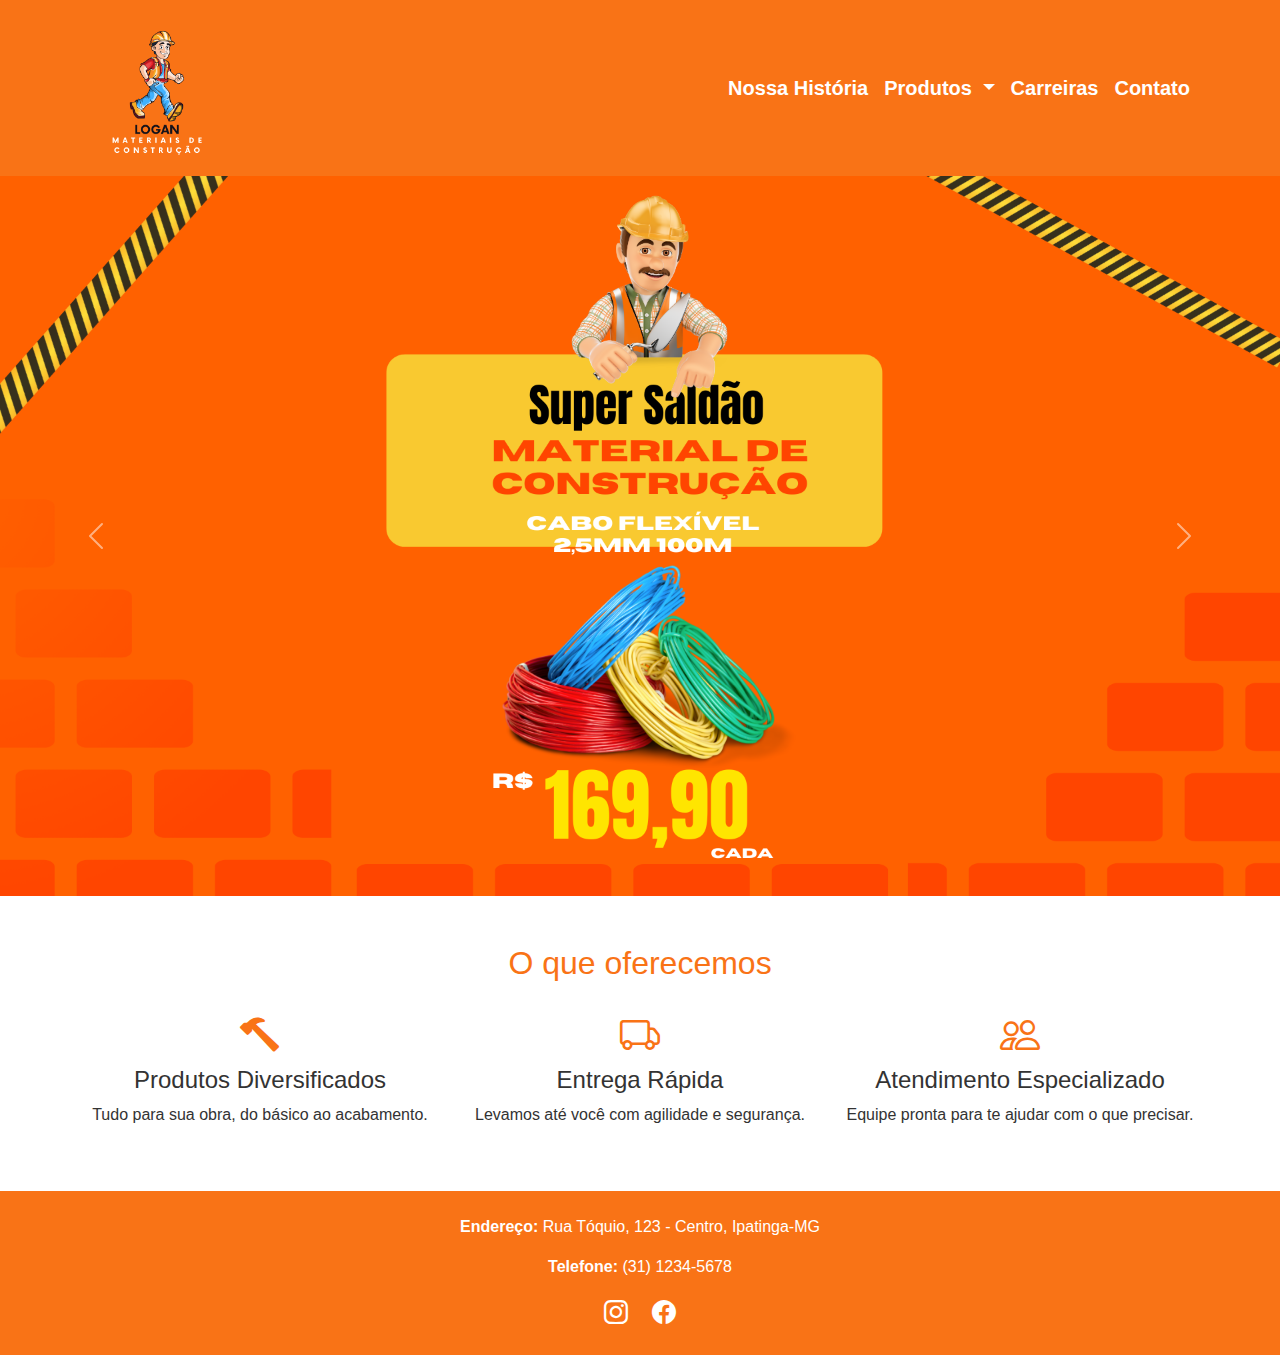
<file: wwwroot/index.html>
<!DOCTYPE html>
<html lang="pt-BR">
<head>
    <meta charset="UTF-8" />
    <meta name="viewport" content="width=device-width, initial-scale=1.0"/>
    <title>Logan Materiais de Construção</title>
    <link href="https://cdn.jsdelivr.net/npm/bootstrap@5.3.0/dist/css/bootstrap.min.css" rel="stylesheet" />
    <link rel="stylesheet" href="https://cdn.jsdelivr.net/npm/bootstrap-icons/font/bootstrap-icons.css" />
    <link rel="stylesheet" href="style.css" />
</head>
<body class="d-flex flex-column min-vh-100">
    <nav class="navbar navbar-expand-lg bg-orange">
        <div class="container">
            <a class="navbar-brand d-flex align-items-center" href="index.html">
                <img src="img/Logotipo de material de construção simples amarelo e preto.png" alt="Logan" height="150">
            </a>
            <button class="navbar-toggler bg-white" data-bs-toggle="collapse" data-bs-target="#navbarNav">
                <span class="navbar-toggler-icon"></span>
            </button>
            <div class="collapse navbar-collapse justify-content-end" id="navbarNav">
                <ul class="navbar-nav">
                    <li class="nav-item"><a class="nav-link text-white fw-bold fs-5" href="nossahistoria.html">Nossa História</a></li>
                    <li class="nav-item dropdown">
                        <a class="nav-link dropdown-toggle text-white fw-bold fs-5" href="#" role="button" data-bs-toggle="dropdown">
                            Produtos
                        </a>
                        <ul class="dropdown-menu">
                            <li><a class="dropdown-item" href="construcao.html">Para sua construção</a></li>
                            <li><a class="dropdown-item" href="hidraulicos.html">Materiais hidráulicos</a></li>
                            <li><a class="dropdown-item" href="eletricos.html">Materiais elétricos</a></li>
                            <li><a class="dropdown-item" href="tintas.html">Tintas</a></li>
                            <li><a class="dropdown-item" href="vernizes.html">Vernizes</a></li>
                            <li><a class="dropdown-item" href="esmaltes.html">Esmaltes</a></li>
                            <li><a class="dropdown-item" href="ferramentas.html">Ferramentas</a></li>
                            <li><a class="dropdown-item" href="pisosrevestimentos.html">Pisos e Revestimentos</a></li>
                            <li><a class="dropdown-item" href="metais.html">Metais</a></li>
                            <li><a class="dropdown-item" href="portas.html">Portas</a></li>
                            <li><a class="dropdown-item" href="janelas.html">Janelas</a></li>
                        </ul>
                    </li>
                    <li class="nav-item"><a class="nav-link text-white fw-bold fs-5" href="carreiras.html">Carreiras</a></li>
                    <li class="nav-item"><a class="nav-link text-white fw-bold fs-5" href="contato.html">Contato</a></li>
                </ul>
            </div>
        </div>
    </nav>
    <div id="carouselExample" class="carousel slide" data-bs-ride="carousel">
        <div class="carousel-inner">
            <div class="carousel-item active">
                <img src="img/3.png" class="d-block w-100" alt="Banner 1">
            </div>
            <div class="carousel-item">
                <img src="img/1.png" class="d-block w-100" alt="Banner 2">
            </div>
            <div class="carousel-item">
                <img src="img/2.png" class="d-block w-100" alt="Banner 3">
            </div>
        </div>
        <button class="carousel-control-prev" type="button" data-bs-target="#carouselExample" data-bs-slide="prev">
            <span class="carousel-control-prev-icon"></span>
        </button>
        <button class="carousel-control-next" type="button" data-bs-target="#carouselExample" data-bs-slide="next">
            <span class="carousel-control-next-icon"></span>
        </button>
    </div>
    <main class="flex-grow-1">
        <section class="container text-center my-5">
            <h2 class="text-orange">O que oferecemos</h2>
            <div class="row mt-4">
                <div class="col-md-4">
                    <i class="bi bi-hammer fs-1 text-orange"></i>
                    <h4>Produtos Diversificados</h4>
                    <p>Tudo para sua obra, do básico ao acabamento.</p>
                </div>
                <div class="col-md-4">
                    <i class="bi bi-truck fs-1 text-orange"></i>
                    <h4>Entrega Rápida</h4>
                    <p>Levamos até você com agilidade e segurança.</p>
                </div>
                <div class="col-md-4">
                    <i class="bi bi-people fs-1 text-orange"></i>
                    <h4>Atendimento Especializado</h4>
                    <p>Equipe pronta para te ajudar com o que precisar.</p>
                </div>
            </div>
        </section>
    </main>
    <footer class="bg-orange text-white py-4 mt-auto">
        <div class="container text-center">
            <p><strong>Endereço:</strong> Rua Tóquio, 123 - Centro, Ipatinga-MG</p>
            <p><strong>Telefone:</strong> (31) 1234-5678</p>
            <div class="d-flex justify-content-center gap-4 mt-3">
                <a href="https://www.instagram.com/loganmaterialdeconstrucao/" class="text-white fs-4"><i class="bi bi-instagram"></i></a>
                <a href="https://www.facebook.com/pages/Logan-Materiais-De-Constru%C3%A7%C3%A3o/708138809217769?locale=gl_ES" class="text-white fs-4"><i class="bi bi-facebook"></i></a>
            </div>
        </div>
    </footer>
    <script src="https://cdn.jsdelivr.net/npm/bootstrap@5.3.0/dist/js/bootstrap.bundle.min.js"></script>
</body>
</html>
</file>
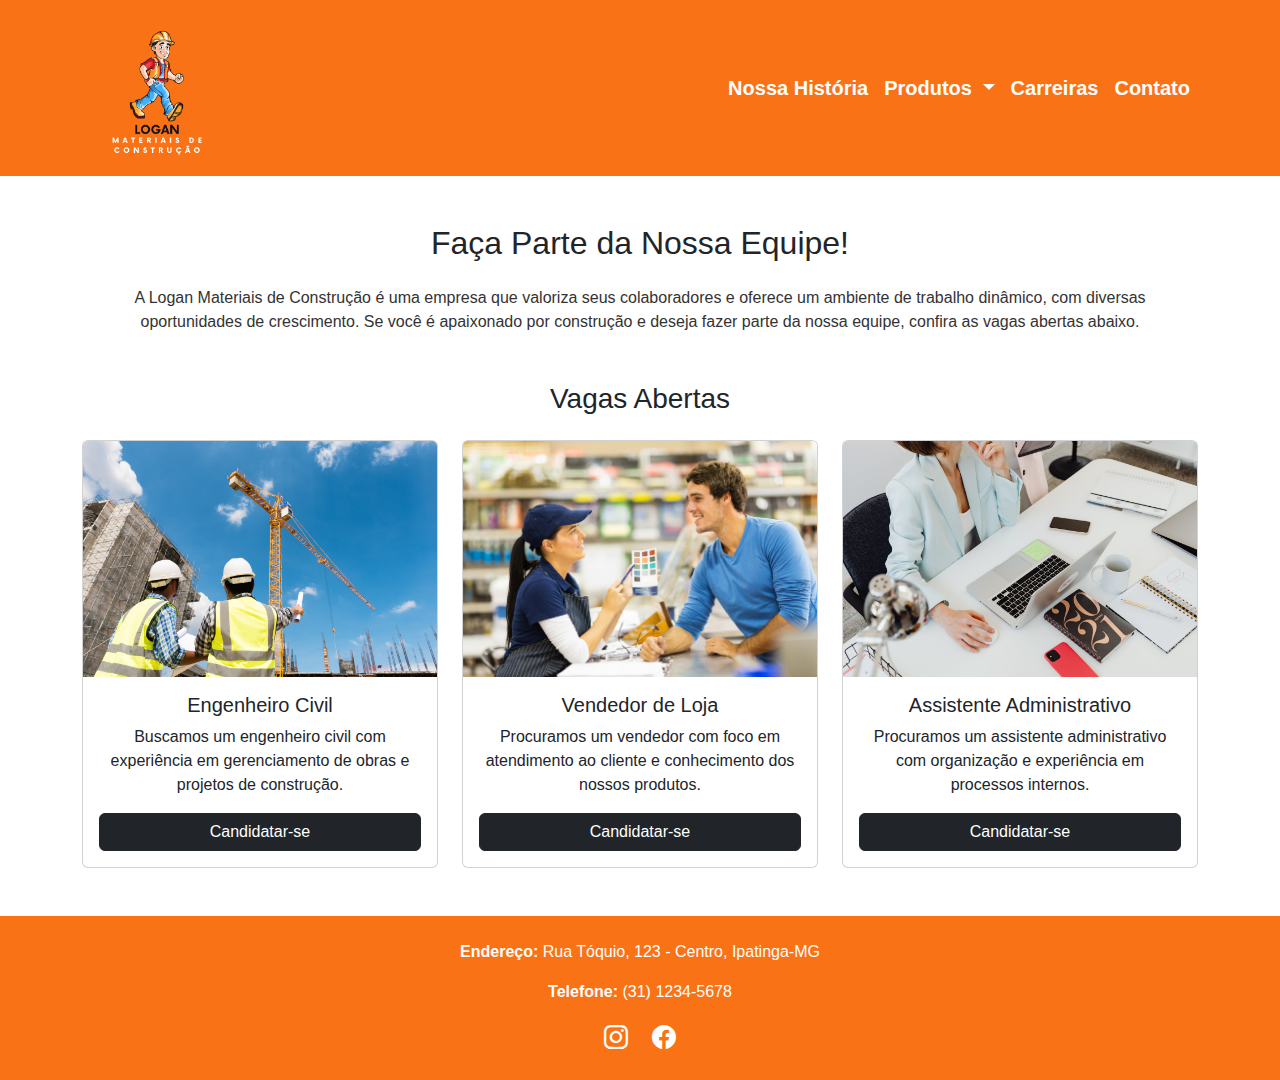
<file: wwwroot/carreiras.html>
<!DOCTYPE html>
<html lang="pt-BR">
<head>
    <meta charset="UTF-8" />
    <meta name="viewport" content="width=device-width, initial-scale=1.0"/>
    <title>Carreiras</title>
    <link href="https://cdn.jsdelivr.net/npm/bootstrap@5.3.0/dist/css/bootstrap.min.css" rel="stylesheet" />
    <link rel="stylesheet" href="https://cdn.jsdelivr.net/npm/bootstrap-icons/font/bootstrap-icons.css" />
    <link rel="stylesheet" href="style.css" />
</head>
<body class="d-flex flex-column min-vh-100">
    <nav class="navbar navbar-expand-lg bg-orange">
        <div class="container">
            <a class="navbar-brand d-flex align-items-center" href="index.html">
                <img src="img/Logotipo de material de construção simples amarelo e preto.png" alt="Logan" height="150">
            </a>
            <button class="navbar-toggler bg-white" data-bs-toggle="collapse" data-bs-target="#navbarNav">
                <span class="navbar-toggler-icon"></span>
            </button>
            <div class="collapse navbar-collapse justify-content-end" id="navbarNav">
                <ul class="navbar-nav">
                    <li class="nav-item"><a class="nav-link text-white fw-bold fs-5" href="nossahistoria.html">Nossa História</a></li>
                    <li class="nav-item dropdown">
                        <a class="nav-link dropdown-toggle text-white fw-bold fs-5" href="#" role="button" data-bs-toggle="dropdown">
                            Produtos
                        </a>
                        <ul class="dropdown-menu">
                            <li><a class="dropdown-item" href="construcao.html">Para sua construção</a></li>
                            <li><a class="dropdown-item" href="hidraulicos.html">Materiais hidráulicos</a></li>
                            <li><a class="dropdown-item" href="eletricos.html">Materiais elétricos</a></li>
                            <li><a class="dropdown-item" href="tintas.html">Tintas</a></li>
                            <li><a class="dropdown-item" href="vernizes.html">Vernizes</a></li>
                            <li><a class="dropdown-item" href="esmaltes.html">Esmaltes</a></li>
                            <li><a class="dropdown-item" href="ferramentas.html">Ferramentas</a></li>
                            <li><a class="dropdown-item" href="pisosrevestimentos.html">Pisos e Revestimentos</a></li>
                            <li><a class="dropdown-item" href="metais.html">Metais</a></li>
                            <li><a class="dropdown-item" href="portas.html">Portas</a></li>
                            <li><a class="dropdown-item" href="janelas.html">Janelas</a></li>
                        </ul>
                    </li>
                    <li class="nav-item"><a class="nav-link text-white fw-bold fs-5" href="carreiras.html">Carreiras</a></li>
                    <li class="nav-item"><a class="nav-link text-white fw-bold fs-5" href="contato.html">Contato</a></li>
                </ul>
            </div>
        </div>
    </nav>
    <main class="flex-grow-1">
        <section class="container text-center my-5">
            <h2 class="text-dark">Faça Parte da Nossa Equipe!</h2>
            <p class="mt-4">A Logan Materiais de Construção é uma empresa que valoriza seus colaboradores e oferece um ambiente de trabalho dinâmico, com diversas oportunidades de crescimento. Se você é apaixonado por construção e deseja fazer parte da nossa equipe, confira as vagas abertas abaixo.</p>
        </section>

        <section class="container my-5 text-center">
            <h3 class="text-dark">Vagas Abertas</h3>
            <div class="row mt-4">
                <div class="col-md-4">
                    <div class="card">
                        <img src="img/engenheiro.jpg" class="card-img-top" alt="Engenheiro">
                        <div class="card-body">
                            <h5 class="card-title">Engenheiro Civil</h5>
                            <p class="card-text">Buscamos um engenheiro civil com experiência em gerenciamento de obras e projetos de construção.</p>
                            <a href="mailto:rh@loganconstrucoes.com" class="btn btn-dark w-100">Candidatar-se</a>
                        </div>
                    </div>
                </div>
                <div class="col-md-4">
                    <div class="card">
                        <img src="img/vendedora.png" class="card-img-top" alt="Vendedor">
                        <div class="card-body">
                            <h5 class="card-title">Vendedor de Loja</h5>
                            <p class="card-text">Procuramos um vendedor com foco em atendimento ao cliente e conhecimento dos nossos produtos.</p>
                            <a href="mailto:rh@loganconstrucoes.com" class="btn btn-dark w-100">Candidatar-se</a>
                        </div>
                    </div>
                </div>
                <div class="col-md-4">
                    <div class="card">
                        <img src="img/administracao.jpg" class="card-img-top" alt="Assistente Administrativo">
                        <div class="card-body">
                            <h5 class="card-title">Assistente Administrativo</h5>
                            <p class="card-text">Procuramos um assistente administrativo com organização e experiência em processos internos.</p>
                            <a href="mailto:rh@loganconstrucoes.com" class="btn btn-dark w-100">Candidatar-se</a>
                        </div>
                    </div>
                </div>
            </div>
        </section>
    </main>
    <footer class="bg-orange text-white py-4 mt-auto">
        <div class="container text-center">
            <p><strong>Endereço:</strong> Rua Tóquio, 123 - Centro, Ipatinga-MG</p>
            <p><strong>Telefone:</strong> (31) 1234-5678</p>
            <div class="d-flex justify-content-center gap-4 mt-3">
                <a href="https://www.instagram.com/loganmaterialdeconstrucao/" class="text-white fs-4"><i class="bi bi-instagram"></i></a>
                <a href="https://www.facebook.com/pages/Logan-Materiais-De-Constru%C3%A7%C3%A3o/708138809217769?locale=gl_ES" class="text-white fs-4"><i class="bi bi-facebook"></i></a>
            </div>
        </div>
    </footer>
    <script src="https://cdn.jsdelivr.net/npm/bootstrap@5.3.0/dist/js/bootstrap.bundle.min.js"></script>
</body>
</html>
</file>
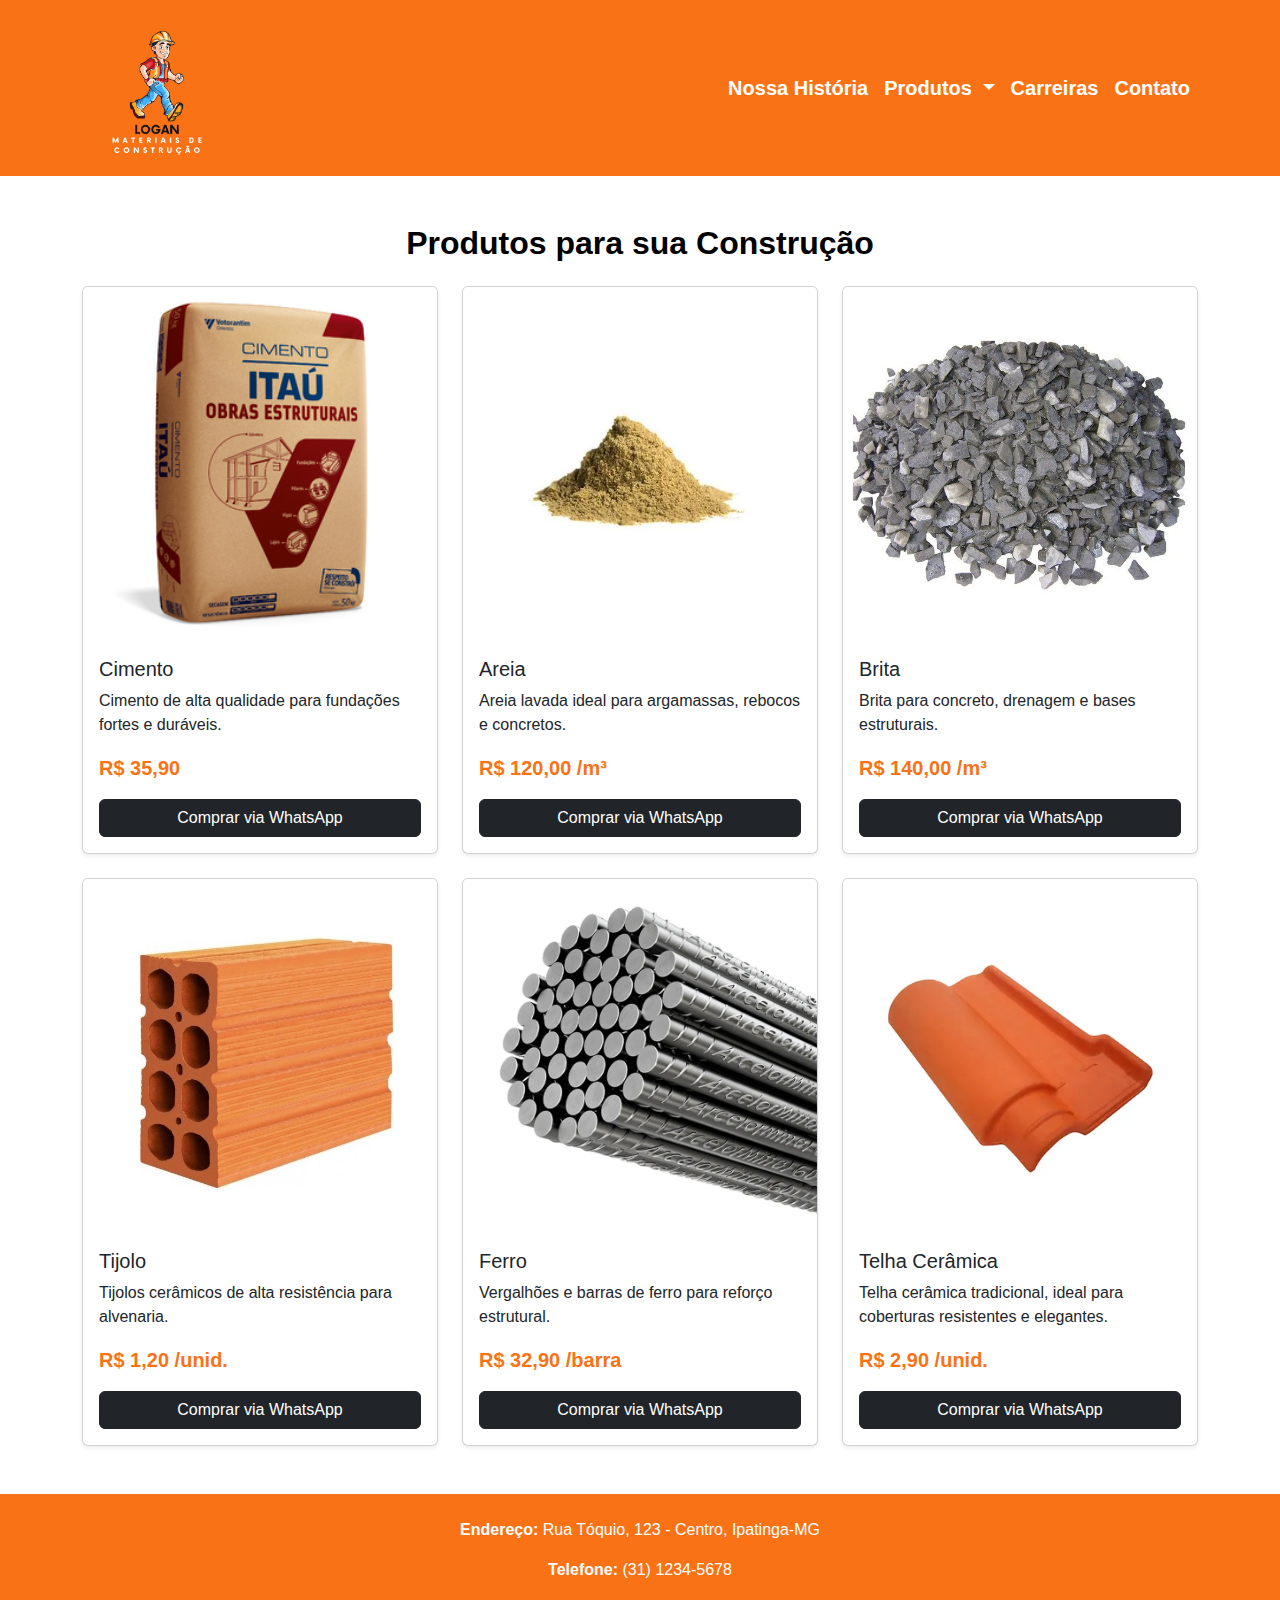
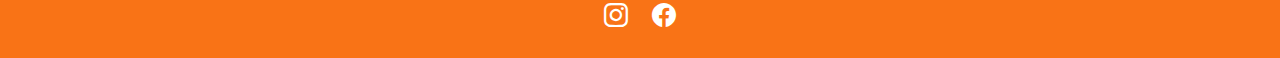
<file: wwwroot/construcao.html>
<!DOCTYPE html>
<html lang="pt-BR">
<head>
    <meta charset="UTF-8" />
    <meta name="viewport" content="width=device-width, initial-scale=1.0"/>
    <title>Construção</title>
    <link href="https://cdn.jsdelivr.net/npm/bootstrap@5.3.0/dist/css/bootstrap.min.css" rel="stylesheet" />
    <link rel="stylesheet" href="https://cdn.jsdelivr.net/npm/bootstrap-icons/font/bootstrap-icons.css" />
    <link rel="stylesheet" href="style.css" />
</head>
<body class="d-flex flex-column min-vh-100">
    <nav class="navbar navbar-expand-lg bg-orange">
        <div class="container">
            <a class="navbar-brand d-flex align-items-center" href="index.html">
                <img src="img/Logotipo de material de construção simples amarelo e preto.png" alt="Logan" height="150">
            </a>
            <button class="navbar-toggler bg-white" data-bs-toggle="collapse" data-bs-target="#navbarNav">
                <span class="navbar-toggler-icon"></span>
            </button>
            <div class="collapse navbar-collapse justify-content-end" id="navbarNav">
                <ul class="navbar-nav">
                    <li class="nav-item"><a class="nav-link text-white fw-bold fs-5" href="nossahistoria.html">Nossa História</a></li>
                    <li class="nav-item dropdown">
                        <a class="nav-link dropdown-toggle text-white fw-bold fs-5" href="#" role="button" data-bs-toggle="dropdown">
                            Produtos
                        </a>
                        <ul class="dropdown-menu">
                            <li><a class="dropdown-item" href="construcao.html">Para sua construção</a></li>
                            <li><a class="dropdown-item" href="hidraulicos.html">Materiais hidráulicos</a></li>
                            <li><a class="dropdown-item" href="eletricos.html">Materiais elétricos</a></li>
                            <li><a class="dropdown-item" href="tintas.html">Tintas</a></li>
                            <li><a class="dropdown-item" href="vernizes.html">Vernizes</a></li>
                            <li><a class="dropdown-item" href="esmaltes.html">Esmaltes</a></li>
                            <li><a class="dropdown-item" href="ferramentas.html">Ferramentas</a></li>
                            <li><a class="dropdown-item" href="pisosrevestimentos.html">Pisos e Revestimentos</a></li>
                            <li><a class="dropdown-item" href="metais.html">Metais</a></li>
                            <li><a class="dropdown-item" href="portas.html">Portas</a></li>
                            <li><a class="dropdown-item" href="janelas.html">Janelas</a></li>
                        </ul>
                    </li>
                    <li class="nav-item"><a class="nav-link text-white fw-bold fs-5" href="carreiras.html">Carreiras</a></li>
                    <li class="nav-item"><a class="nav-link text-white fw-bold fs-5" href="contato.html">Contato</a></li>
                </ul>
            </div>
        </div>
    </nav>
    <main>
        <section class="container my-5">
            <h2 class="text-center text-black mb-4"><strong>Produtos para sua Construção</strong></h2>
            <div class="row row-cols-1 row-cols-md-3 g-4">
                
                <div class="col">
                    <div class="card h-100 shadow-sm d-flex flex-column justify-content-between">
                        <img src="img/cimento.jpg" class="card-img-top" alt="Cimento">
                        <div class="card-body d-flex flex-column">
                            <h5 class="card-title">Cimento</h5>
                            <p class="card-text">Cimento de alta qualidade para fundações fortes e duráveis.</p>
                            <p class="text-orange fw-bold fs-5">R$ 35,90</p>
                            <div class="mt-auto">
                                <a href="https://wa.me/5531123456789?text=Olá!%20Tenho%20interesse%20em%20comprar%20CIMENTO%20pelo%20valor%20de%20R$%2035,90.%20Poderia%20me%20ajudar?" target="_blank" class="btn btn-dark w-100">Comprar via WhatsApp</a>
                            </div>
                        </div>
                    </div>
                </div>
                <div class="col">
                    <div class="card h-100 shadow-sm d-flex flex-column justify-content-between">
                        <img src="img/areia.jpg" class="card-img-top" alt="Areia">
                        <div class="card-body d-flex flex-column">
                            <h5 class="card-title">Areia</h5>
                            <p class="card-text">Areia lavada ideal para argamassas, rebocos e concretos.</p>
                            <p class="text-orange fw-bold fs-5">R$ 120,00 /m³</p>
                            <div class="mt-auto">
                                <a href="https://wa.me/5531123456789?text=Olá!%20Tenho%20interesse%20em%20comprar%20AREIA%20pelo%20valor%20de%20R$%20120,00%20por%20m³.%20Poderia%20me%20ajudar?" target="_blank" class="btn btn-dark w-100">Comprar via WhatsApp</a>
                            </div>
                        </div>
                    </div>
                </div>
                <div class="col">
                    <div class="card h-100 shadow-sm d-flex flex-column justify-content-between">
                        <img src="img/brita 2.jpg" class="card-img-top" alt="Brita">
                        <div class="card-body d-flex flex-column">
                            <h5 class="card-title">Brita</h5>
                            <p class="card-text">Brita para concreto, drenagem e bases estruturais.</p>
                            <p class="text-orange fw-bold fs-5">R$ 140,00 /m³</p>
                            <div class="mt-auto">
                                <a href="https://wa.me/5531123456789?text=Olá!%20Tenho%20interesse%20em%20comprar%20BRITA%20pelo%20valor%20de%20R$%20140,00%20por%20m³.%20Poderia%20me%20ajudar?" target="_blank" class="btn btn-dark w-100">Comprar via WhatsApp</a>
                            </div>
                        </div>
                    </div>
                </div>
                <div class="col">
                    <div class="card h-100 shadow-sm d-flex flex-column justify-content-between">
                        <img src="img/tijolo.jpg" class="card-img-top" alt="Tijolo">
                        <div class="card-body d-flex flex-column">
                            <h5 class="card-title">Tijolo</h5>
                            <p class="card-text">Tijolos cerâmicos de alta resistência para alvenaria.</p>
                            <p class="text-orange fw-bold fs-5">R$ 1,20 /unid.</p>
                            <div class="mt-auto">
                                <a href="https://wa.me/5531123456789?text=Olá!%20Tenho%20interesse%20em%20comprar%20TIJOLO%20pelo%20valor%20de%20R$%201,20%20por%20unidade.%20Poderia%20me%20ajudar?" target="_blank" class="btn btn-dark w-100">Comprar via WhatsApp</a>
                            </div>
                        </div>
                    </div>
                </div>
                <div class="col">
                    <div class="card h-100 shadow-sm d-flex flex-column justify-content-between">
                        <img src="img/ferro.jpg" class="card-img-top" alt="Ferro">
                        <div class="card-body d-flex flex-column">
                            <h5 class="card-title">Ferro</h5>
                            <p class="card-text">Vergalhões e barras de ferro para reforço estrutural.</p>
                            <p class="text-orange fw-bold fs-5">R$ 32,90 /barra</p>
                            <div class="mt-auto">
                                <a href="https://wa.me/5531123456789?text=Olá!%20Tenho%20interesse%20em%20comprar%20FERRO%20pelo%20valor%20de%20R$%2032,90%20por%20barra.%20Poderia%20me%20ajudar?" target="_blank" class="btn btn-dark w-100">Comprar via WhatsApp</a>
                            </div>
                        </div>
                    </div>
                </div>
                <div class="col">
                    <div class="card h-100 shadow-sm d-flex flex-column justify-content-between">
                        <img src="img/telha.webp" class="card-img-top" alt="Telha Cerâmica">
                        <div class="card-body d-flex flex-column">
                            <h5 class="card-title">Telha Cerâmica</h5>
                            <p class="card-text">Telha cerâmica tradicional, ideal para coberturas resistentes e elegantes.</p>
                            <p class="text-orange fw-bold fs-5">R$ 2,90 /unid.</p>
                            <div class="mt-auto">
                                <a href="https://wa.me/5531123456789?text=Olá!%20Tenho%20interesse%20em%20comprar%20TELHA%20CERÂMICA%20pelo%20valor%20de%20R$%202,90%20por%20unidade.%20Poderia%20me%20ajudar?" target="_blank" class="btn btn-dark w-100">Comprar via WhatsApp</a>
                            </div>
                        </div>
                    </div>
                </div>
            </div>
        </section>        
</main>
<footer class="bg-orange text-white py-4 mt-auto">
    <div class="container text-center">
        <p><strong>Endereço:</strong> Rua Tóquio, 123 - Centro, Ipatinga-MG</p>
        <p><strong>Telefone:</strong> (31) 1234-5678</p>
        <div class="d-flex justify-content-center gap-4 mt-3">
            <a href="https://www.instagram.com/loganmaterialdeconstrucao/" class="text-white fs-4"><i class="bi bi-instagram"></i></a>
            <a href="https://www.facebook.com/pages/Logan-Materiais-De-Constru%C3%A7%C3%A3o/708138809217769?locale=gl_ES" class="text-white fs-4"><i class="bi bi-facebook"></i></a>
        </div>
    </div>
</footer>
<script src="https://cdn.jsdelivr.net/npm/bootstrap@5.3.0/dist/js/bootstrap.bundle.min.js"></script>
</body>
</html>
</file>
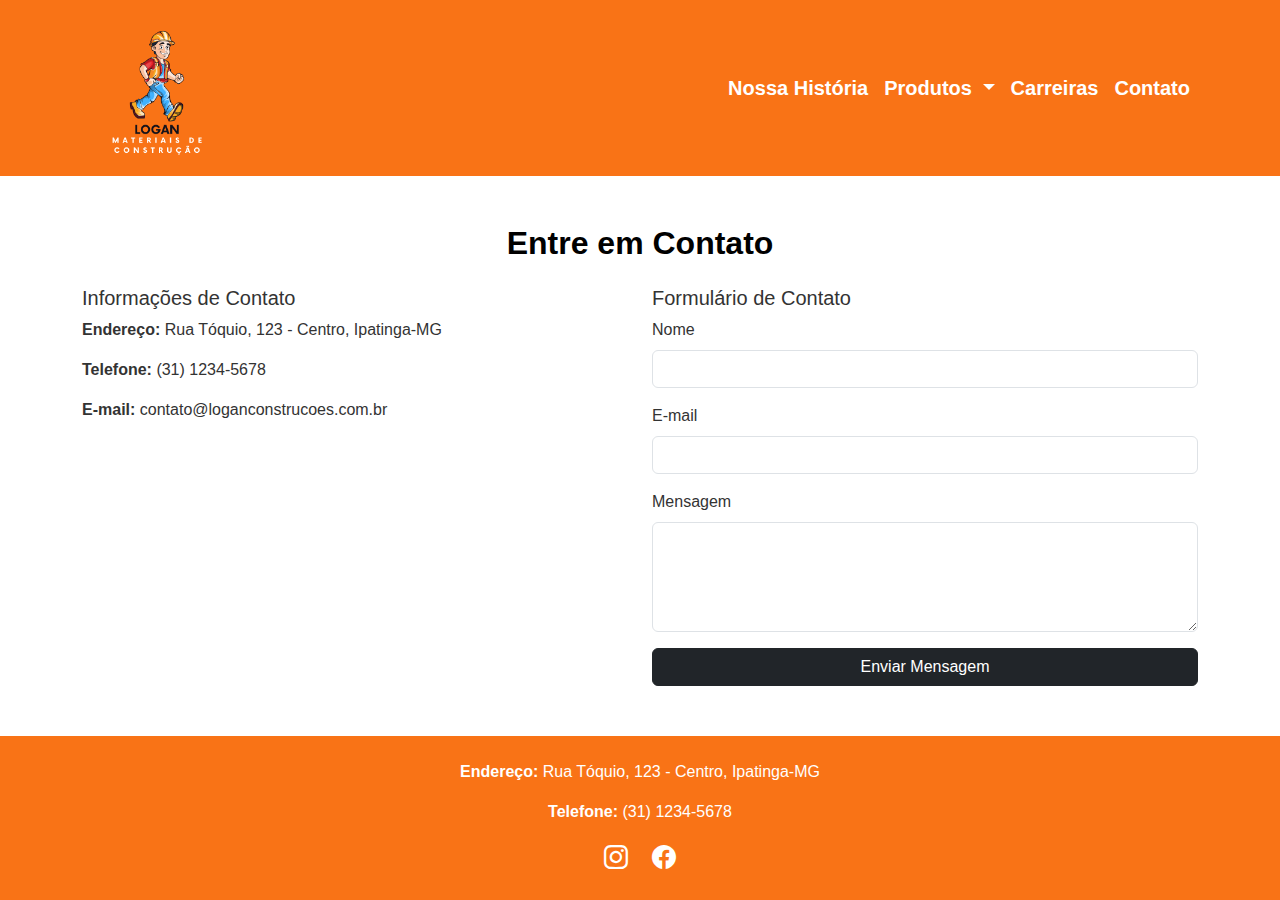
<file: wwwroot/contato.html>
<!DOCTYPE html>
<html lang="pt-BR">
<head>
    <meta charset="UTF-8" />
    <meta name="viewport" content="width=device-width, initial-scale=1.0"/>
    <title>Contato</title>
    <link href="https://cdn.jsdelivr.net/npm/bootstrap@5.3.0/dist/css/bootstrap.min.css" rel="stylesheet" />
    <link rel="stylesheet" href="https://cdn.jsdelivr.net/npm/bootstrap-icons/font/bootstrap-icons.css" />
    <link rel="stylesheet" href="style.css" />
</head>
<body class="d-flex flex-column min-vh-100">
    <nav class="navbar navbar-expand-lg bg-orange">
        <div class="container">
            <a class="navbar-brand d-flex align-items-center" href="index.html">
                <img src="img/Logotipo de material de construção simples amarelo e preto.png" alt="Logan" height="150">
            </a>
            <button class="navbar-toggler bg-white" data-bs-toggle="collapse" data-bs-target="#navbarNav">
                <span class="navbar-toggler-icon"></span>
            </button>
            <div class="collapse navbar-collapse justify-content-end" id="navbarNav">
                <ul class="navbar-nav">
                    <li class="nav-item"><a class="nav-link text-white fw-bold fs-5" href="nossahistoria.html">Nossa História</a></li>
                    <li class="nav-item dropdown">
                        <a class="nav-link dropdown-toggle text-white fw-bold fs-5" href="#" role="button" data-bs-toggle="dropdown">
                            Produtos
                        </a>
                        <ul class="dropdown-menu">
                            <li><a class="dropdown-item" href="construcao.html">Para sua construção</a></li>
                            <li><a class="dropdown-item" href="hidraulicos.html">Materiais hidráulicos</a></li>
                            <li><a class="dropdown-item" href="eletricos.html">Materiais elétricos</a></li>
                            <li><a class="dropdown-item" href="tintas.html">Tintas</a></li>
                            <li><a class="dropdown-item" href="vernizes.html">Vernizes</a></li>
                            <li><a class="dropdown-item" href="esmaltes.html">Esmaltes</a></li>
                            <li><a class="dropdown-item" href="ferramentas.html">Ferramentas</a></li>
                            <li><a class="dropdown-item" href="pisosrevestimentos.html">Pisos e Revestimentos</a></li>
                            <li><a class="dropdown-item" href="metais.html">Metais</a></li>
                            <li><a class="dropdown-item" href="portas.html">Portas</a></li>
                            <li><a class="dropdown-item" href="janelas.html">Janelas</a></li>
                        </ul>
                    </li>
                    <li class="nav-item"><a class="nav-link text-white fw-bold fs-5" href="carreiras.html">Carreiras</a></li>
                    <li class="nav-item"><a class="nav-link text-white fw-bold fs-5" href="contato.html">Contato</a></li>
                </ul>
            </div>
        </div>
    </nav>
    <main>
        <section class="container my-5">
            <h2 class="text-center text-black mb-4"><strong>Entre em Contato</strong></h2>
            <div class="row">
                <div class="col-md-6">
                    <h5>Informações de Contato</h5>
                    <p><strong>Endereço:</strong> Rua Tóquio, 123 - Centro, Ipatinga-MG</p>
                    <p><strong>Telefone:</strong> (31) 1234-5678</p>
                    <p><strong>E-mail:</strong> contato@loganconstrucoes.com.br</p>
                    <div class="d-flex justify-content-center gap-4 mt-3">
                    </div>
                </div>
                <div class="col-md-6">
                    <h5>Formulário de Contato</h5>
                    <form action="#" method="post">
                        <div class="mb-3">
                            <label for="nome" class="form-label">Nome</label>
                            <input type="text" class="form-control" id="nome" name="nome" required>
                        </div>
                        <div class="mb-3">
                            <label for="email" class="form-label">E-mail</label>
                            <input type="email" class="form-control" id="email" name="email" required>
                        </div>
                        <div class="mb-3">
                            <label for="mensagem" class="form-label">Mensagem</label>
                            <textarea class="form-control" id="mensagem" name="mensagem" rows="4" required></textarea>
                        </div>
                        <button type="submit" class="btn btn-dark w-100">Enviar Mensagem</button>
                    </form>
                </div>
            </div>
        </section>
    </main>
    <footer class="bg-orange text-white py-4 mt-auto">
        <div class="container text-center">
            <p><strong>Endereço:</strong> Rua Tóquio, 123 - Centro, Ipatinga-MG</p>
            <p><strong>Telefone:</strong> (31) 1234-5678</p>
            <div class="d-flex justify-content-center gap-4 mt-3">
                <a href="https://www.instagram.com/loganmaterialdeconstrucao/" class="text-white fs-4"><i class="bi bi-instagram"></i></a>
                <a href="https://www.facebook.com/pages/Logan-Materiais-De-Constru%C3%A7%C3%A3o/708138809217769?locale=gl_ES" class="text-white fs-4"><i class="bi bi-facebook"></i></a>
            </div>
        </div>
    </footer>
    <script src="https://cdn.jsdelivr.net/npm/bootstrap@5.3.0/dist/js/bootstrap.bundle.min.js"></script>
</body>
</html>
</file>
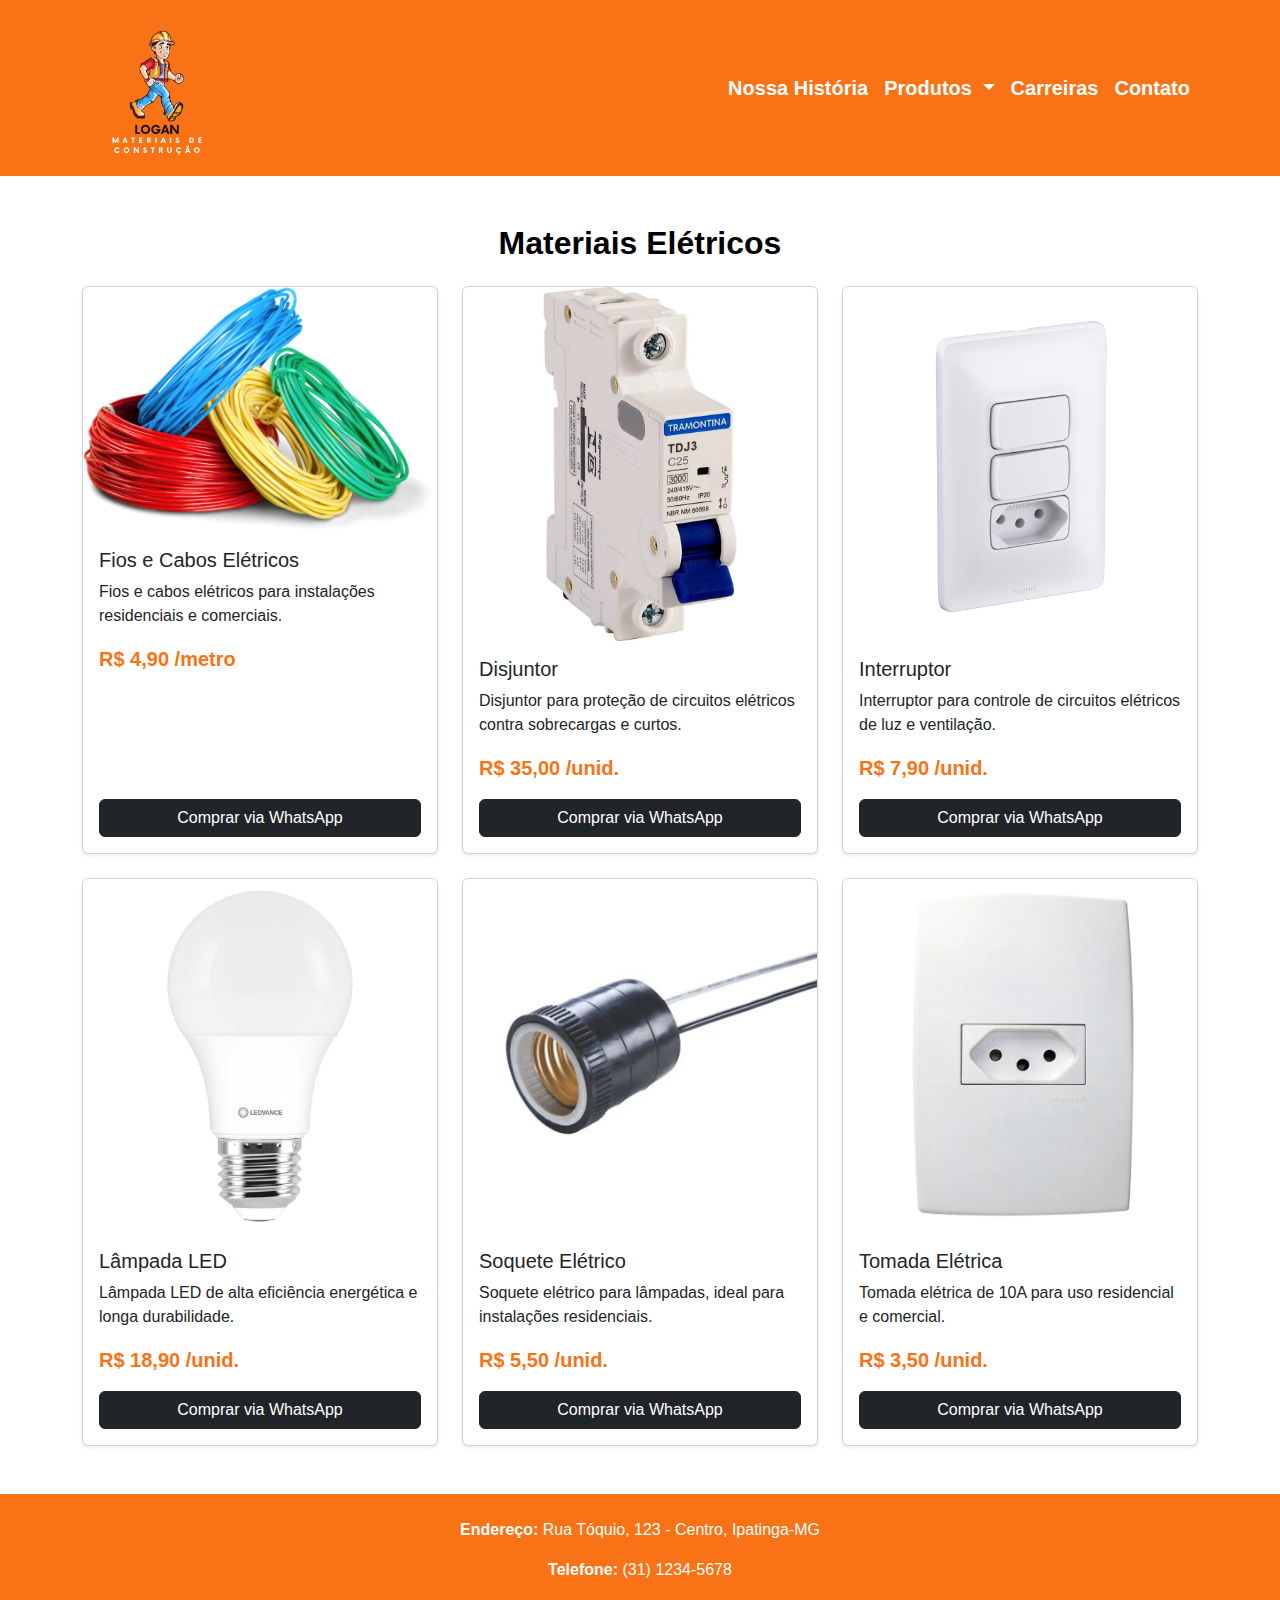
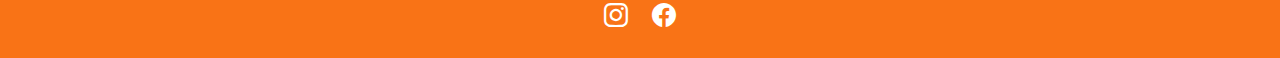
<file: wwwroot/eletricos.html>
<!DOCTYPE html>
<html lang="pt-BR">
<head>
    <meta charset="UTF-8" />
    <meta name="viewport" content="width=device-width, initial-scale=1.0"/>
    <title>Elétricos</title>
    <link href="https://cdn.jsdelivr.net/npm/bootstrap@5.3.0/dist/css/bootstrap.min.css" rel="stylesheet" />
    <link rel="stylesheet" href="https://cdn.jsdelivr.net/npm/bootstrap-icons/font/bootstrap-icons.css" />
    <link rel="stylesheet" href="style.css" />
</head>
<body class="d-flex flex-column min-vh-100">
    <nav class="navbar navbar-expand-lg bg-orange">
        <div class="container">
            <a class="navbar-brand d-flex align-items-center" href="index.html">
                <img src="img/Logotipo de material de construção simples amarelo e preto.png" alt="Logan" height="150">
            </a>
            <button class="navbar-toggler bg-white" data-bs-toggle="collapse" data-bs-target="#navbarNav">
                <span class="navbar-toggler-icon"></span>
            </button>
            <div class="collapse navbar-collapse justify-content-end" id="navbarNav">
                <ul class="navbar-nav">
                    <li class="nav-item"><a class="nav-link text-white fw-bold fs-5" href="nossahistoria.html">Nossa História</a></li>
                    <li class="nav-item dropdown">
                        <a class="nav-link dropdown-toggle text-white fw-bold fs-5" href="#" role="button" data-bs-toggle="dropdown">
                            Produtos
                        </a>
                        <ul class="dropdown-menu">
                            <li><a class="dropdown-item" href="construcao.html">Para sua construção</a></li>
                            <li><a class="dropdown-item" href="hidraulicos.html">Materiais hidráulicos</a></li>
                            <li><a class="dropdown-item" href="eletricos.html">Materiais elétricos</a></li>
                            <li><a class="dropdown-item" href="tintas.html">Tintas</a></li>
                            <li><a class="dropdown-item" href="vernizes.html">Vernizes</a></li>
                            <li><a class="dropdown-item" href="esmaltes.html">Esmaltes</a></li>
                            <li><a class="dropdown-item" href="ferramentas.html">Ferramentas</a></li>
                            <li><a class="dropdown-item" href="pisosrevestimentos.html">Pisos e Revestimentos</a></li>
                            <li><a class="dropdown-item" href="metais.html">Metais</a></li>
                            <li><a class="dropdown-item" href="portas.html">Portas</a></li>
                            <li><a class="dropdown-item" href="janelas.html">Janelas</a></li>
                        </ul>
                    </li>
                    <li class="nav-item"><a class="nav-link text-white fw-bold fs-5" href="carreiras.html">Carreiras</a></li>
                    <li class="nav-item"><a class="nav-link text-white fw-bold fs-5" href="contato.html">Contato</a></li>
                </ul>
            </div>
        </div>
    </nav>
    <main>
        <section class="container my-5">
            <h2 class="text-center text-black mb-4"><strong>Materiais Elétricos</strong></h2>
            <div class="row row-cols-1 row-cols-md-3 g-4">
                
                <div class="col">
                    <div class="card h-100 shadow-sm d-flex flex-column justify-content-between">
                        <img src="img/fios.png" class="card-img-top" alt="Fios e Cabos Elétricos">
                        <div class="card-body d-flex flex-column">
                            <h5 class="card-title">Fios e Cabos Elétricos</h5>
                            <p class="card-text">Fios e cabos elétricos para instalações residenciais e comerciais.</p>
                            <p class="text-orange fw-bold fs-5">R$ 4,90 /metro</p>
                            <div class="mt-auto">
                                <a href="https://wa.me/5531123456789?text=Olá!%20Tenho%20interesse%20em%20comprar%20FIOS%20E%20CABOS%20ELÉTRICOS%20pelo%20valor%20de%20R$%204,90%20por%20metro.%20Poderia%20me%20ajudar?" target="_blank" class="btn btn-dark w-100">Comprar via WhatsApp</a>
                            </div>
                        </div>
                    </div>
                </div>
                <div class="col">
                    <div class="card h-100 shadow-sm d-flex flex-column justify-content-between">
                        <img src="img/disjuntor.webp" class="card-img-top" alt="Disjuntor">
                        <div class="card-body d-flex flex-column">
                            <h5 class="card-title">Disjuntor</h5>
                            <p class="card-text">Disjuntor para proteção de circuitos elétricos contra sobrecargas e curtos.</p>
                            <p class="text-orange fw-bold fs-5">R$ 35,00 /unid.</p>
                            <div class="mt-auto">
                                <a href="https://wa.me/5531123456789?text=Olá!%20Tenho%20interesse%20em%20comprar%20DISJUNTOR%20pelo%20valor%20de%20R$%2035,00%20por%20unidade.%20Poderia%20me%20ajudar?" target="_blank" class="btn btn-dark w-100">Comprar via WhatsApp</a>
                            </div>
                        </div>
                    </div>
                </div>
                <div class="col">
                    <div class="card h-100 shadow-sm d-flex flex-column justify-content-between">
                        <img src="img/interruptor.jpg" class="card-img-top" alt="Interruptor">
                        <div class="card-body d-flex flex-column">
                            <h5 class="card-title">Interruptor</h5>
                            <p class="card-text">Interruptor para controle de circuitos elétricos de luz e ventilação.</p>
                            <p class="text-orange fw-bold fs-5">R$ 7,90 /unid.</p>
                            <div class="mt-auto">
                                <a href="https://wa.me/5531123456789?text=Olá!%20Tenho%20interesse%20em%20comprar%20INTERRUPTOR%20pelo%20valor%20de%20R$%207,90%20por%20unidade.%20Poderia%20me%20ajudar?" target="_blank" class="btn btn-dark w-100">Comprar via WhatsApp</a>
                            </div>
                        </div>
                    </div>
                </div>
                <div class="col">
                    <div class="card h-100 shadow-sm d-flex flex-column justify-content-between">
                        <img src="img/lampada.jpg" class="card-img-top" alt="Lâmpada LED">
                        <div class="card-body d-flex flex-column">
                            <h5 class="card-title">Lâmpada LED</h5>
                            <p class="card-text">Lâmpada LED de alta eficiência energética e longa durabilidade.</p>
                            <p class="text-orange fw-bold fs-5">R$ 18,90 /unid.</p>
                            <div class="mt-auto">
                                <a href="https://wa.me/5531123456789?text=Olá!%20Tenho%20interesse%20em%20comprar%20LÂMPADA%20LED%20pelo%20valor%20de%20R$%2018,90%20por%20unidade.%20Poderia%20me%20ajudar?" target="_blank" class="btn btn-dark w-100">Comprar via WhatsApp</a>
                            </div>
                        </div>
                    </div>
                </div>
                <div class="col">
                    <div class="card h-100 shadow-sm d-flex flex-column justify-content-between">
                        <img src="img/soquete.webp" class="card-img-top" alt="Soquete">
                        <div class="card-body d-flex flex-column">
                            <h5 class="card-title">Soquete Elétrico</h5>
                            <p class="card-text">Soquete elétrico para lâmpadas, ideal para instalações residenciais.</p>
                            <p class="text-orange fw-bold fs-5">R$ 5,50 /unid.</p>
                            <div class="mt-auto">
                                <a href="https://wa.me/5531123456789?text=Olá!%20Tenho%20interesse%20em%20comprar%20SOQUETE%20ELÉTRICO%20pelo%20valor%20de%20R$%205,50%20por%20unidade.%20Poderia%20me%20ajudar?" target="_blank" class="btn btn-dark w-100">Comprar via WhatsApp</a>
                            </div>
                        </div>
                    </div>
                </div>
                <div class="col">
                    <div class="card h-100 shadow-sm d-flex flex-column justify-content-between">
                        <img src="img/tomada.webp" class="card-img-top" alt="Tomada">
                        <div class="card-body d-flex flex-column">
                            <h5 class="card-title">Tomada Elétrica</h5>
                            <p class="card-text">Tomada elétrica de 10A para uso residencial e comercial.</p>
                            <p class="text-orange fw-bold fs-5">R$ 3,50 /unid.</p>
                            <div class="mt-auto">
                                <a href="https://wa.me/5531123456789?text=Olá!%20Tenho%20interesse%20em%20comprar%20TOMADA%20ELÉTRICA%20pelo%20valor%20de%20R$%203,50%20por%20unidade.%20Poderia%20me%20ajudar?" target="_blank" class="btn btn-dark w-100">Comprar via WhatsApp</a>
                            </div>
                        </div>
                    </div>
                </div>
            </div>
        </section>        
    </main>
    <footer class="bg-orange text-white py-4 mt-auto">
        <div class="container text-center">
            <p><strong>Endereço:</strong> Rua Tóquio, 123 - Centro, Ipatinga-MG</p>
            <p><strong>Telefone:</strong> (31) 1234-5678</p>
            <div class="d-flex justify-content-center gap-4 mt-3">
                <a href="https://www.instagram.com/loganmaterialdeconstrucao/" class="text-white fs-4"><i class="bi bi-instagram"></i></a>
                <a href="https://www.facebook.com/pages/Logan-Materiais-De-Constru%C3%A7%C3%A3o/708138809217769?locale=gl_ES" class="text-white fs-4"><i class="bi bi-facebook"></i></a>
            </div>
        </div>
    </footer>
    <script src="https://cdn.jsdelivr.net/npm/bootstrap@5.3.0/dist/js/bootstrap.bundle.min.js"></script>
</body>
</html>
</file>
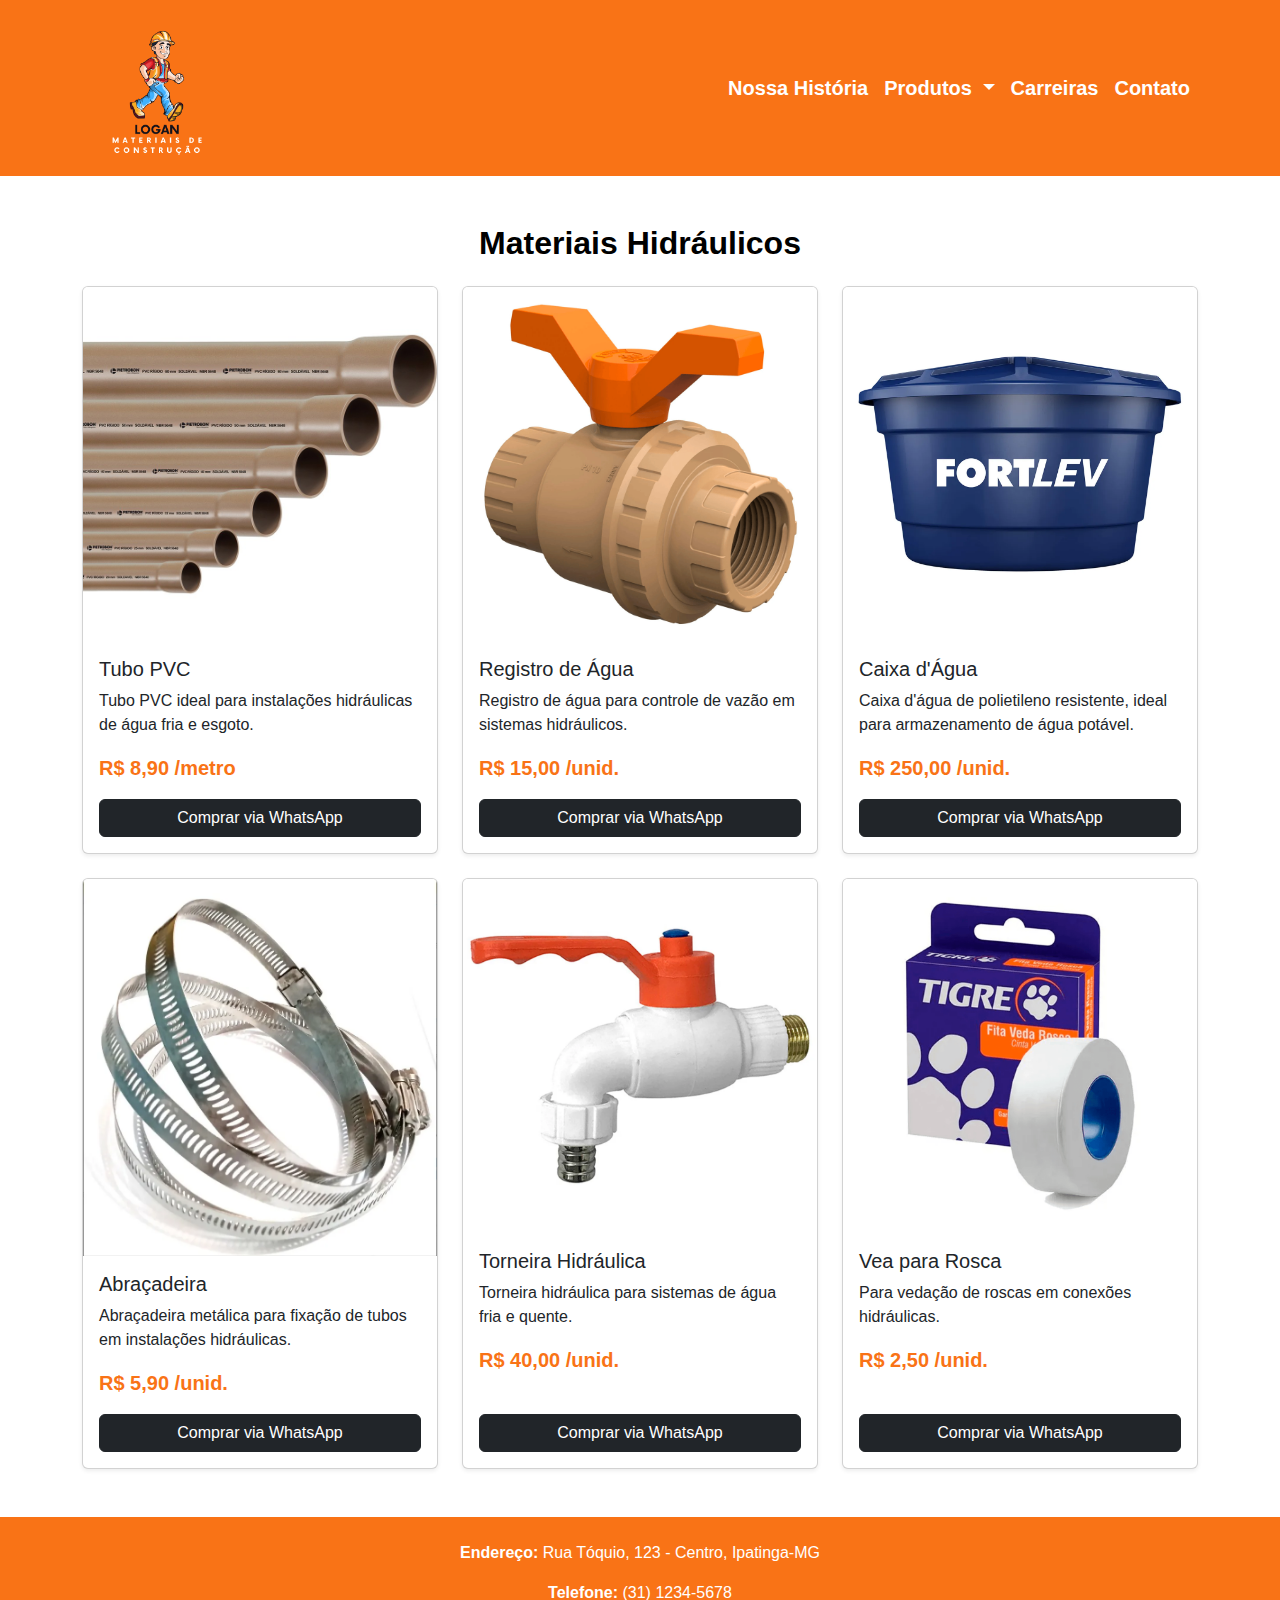
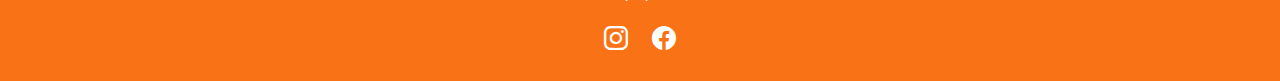
<file: wwwroot/hidraulicos.html>
<!DOCTYPE html>
<html lang="pt-BR">
<head>
    <meta charset="UTF-8" />
    <meta name="viewport" content="width=device-width, initial-scale=1.0"/>
    <title>Hidráulicos</title>
    <link href="https://cdn.jsdelivr.net/npm/bootstrap@5.3.0/dist/css/bootstrap.min.css" rel="stylesheet" />
    <link rel="stylesheet" href="https://cdn.jsdelivr.net/npm/bootstrap-icons/font/bootstrap-icons.css" />
    <link rel="stylesheet" href="style.css" />
</head>
<body class="d-flex flex-column min-vh-100">
    <nav class="navbar navbar-expand-lg bg-orange">
        <div class="container">
            <a class="navbar-brand d-flex align-items-center" href="index.html">
                <img src="img/Logotipo de material de construção simples amarelo e preto.png" alt="Logan" height="150">
            </a>
            <button class="navbar-toggler bg-white" data-bs-toggle="collapse" data-bs-target="#navbarNav">
                <span class="navbar-toggler-icon"></span>
            </button>
            <div class="collapse navbar-collapse justify-content-end" id="navbarNav">
                <ul class="navbar-nav">
                    <li class="nav-item"><a class="nav-link text-white fw-bold fs-5" href="nossahistoria.html">Nossa História</a></li>
                    <li class="nav-item dropdown">
                        <a class="nav-link dropdown-toggle text-white fw-bold fs-5" href="#" role="button" data-bs-toggle="dropdown">
                            Produtos
                        </a>
                        <ul class="dropdown-menu">
                            <li><a class="dropdown-item" href="construcao.html">Para sua construção</a></li>
                            <li><a class="dropdown-item" href="hidraulicos.html">Materiais hidráulicos</a></li>
                            <li><a class="dropdown-item" href="eletricos.html">Materiais elétricos</a></li>
                            <li><a class="dropdown-item" href="tintas.html">Tintas</a></li>
                            <li><a class="dropdown-item" href="vernizes.html">Vernizes</a></li>
                            <li><a class="dropdown-item" href="esmaltes.html">Esmaltes</a></li>
                            <li><a class="dropdown-item" href="ferramentas.html">Ferramentas</a></li>
                            <li><a class="dropdown-item" href="pisosrevestimentos.html">Pisos e Revestimentos</a></li>
                            <li><a class="dropdown-item" href="metais.html">Metais</a></li>
                            <li><a class="dropdown-item" href="portas.html">Portas</a></li>
                            <li><a class="dropdown-item" href="janelas.html">Janelas</a></li>
                        </ul>
                    </li>
                    <li class="nav-item"><a class="nav-link text-white fw-bold fs-5" href="carreiras.html">Carreiras</a></li>
                    <li class="nav-item"><a class="nav-link text-white fw-bold fs-5" href="contato.html">Contato</a></li>
                </ul>
            </div>
        </div>
    </nav>
    <main>
        <section class="container my-5">
            <h2 class="text-center text-black mb-4"><strong>Materiais Hidráulicos</strong></h2>
            <div class="row row-cols-1 row-cols-md-3 g-4">
                
                <div class="col">
                    <div class="card h-100 shadow-sm d-flex flex-column justify-content-between">
                        <img src="img/tubo pvc.jpeg" class="card-img-top" alt="Tubo PVC">
                        <div class="card-body d-flex flex-column">
                            <h5 class="card-title">Tubo PVC</h5>
                            <p class="card-text">Tubo PVC ideal para instalações hidráulicas de água fria e esgoto.</p>
                            <p class="text-orange fw-bold fs-5">R$ 8,90 /metro</p>
                            <div class="mt-auto">
                                <a href="https://wa.me/5531123456789?text=Olá!%20Tenho%20interesse%20em%20comprar%20TUBO%20PVC%20pelo%20valor%20de%20R$%208,90%20por%20metro.%20Poderia%20me%20ajudar?" target="_blank" class="btn btn-dark w-100">Comprar via WhatsApp</a>
                            </div>
                        </div>
                    </div>
                </div>
                <div class="col">
                    <div class="card h-100 shadow-sm d-flex flex-column justify-content-between">
                        <img src="img/registro.png" class="card-img-top" alt="Registro de Água">
                        <div class="card-body d-flex flex-column">
                            <h5 class="card-title">Registro de Água</h5>
                            <p class="card-text">Registro de água para controle de vazão em sistemas hidráulicos.</p>
                            <p class="text-orange fw-bold fs-5">R$ 15,00 /unid.</p>
                            <div class="mt-auto">
                                <a href="https://wa.me/5531123456789?text=Olá!%20Tenho%20interesse%20em%20comprar%20REGISTRO%20DE%20ÁGUA%20pelo%20valor%20de%20R$%2015,00%20por%20unidade.%20Poderia%20me%20ajudar?" target="_blank" class="btn btn-dark w-100">Comprar via WhatsApp</a>
                            </div>
                        </div>
                    </div>
                </div>
                <div class="col">
                    <div class="card h-100 shadow-sm d-flex flex-column justify-content-between">
                        <img src="img/caixa d´gua.webp" class="card-img-top" alt="Caixa d'Água">
                        <div class="card-body d-flex flex-column">
                            <h5 class="card-title">Caixa d'Água</h5>
                            <p class="card-text">Caixa d'água de polietileno resistente, ideal para armazenamento de água potável.</p>
                            <p class="text-orange fw-bold fs-5">R$ 250,00 /unid.</p>
                            <div class="mt-auto">
                                <a href="https://wa.me/5531123456789?text=Olá!%20Tenho%20interesse%20em%20comprar%20CAIXA%20D'ÁGUA%20pelo%20valor%20de%20R$%20250,00%20por%20unidade.%20Poderia%20me%20ajudar?" target="_blank" class="btn btn-dark w-100">Comprar via WhatsApp</a>
                            </div>
                        </div>
                    </div>
                </div>
                <div class="col">
                    <div class="card h-100 shadow-sm d-flex flex-column justify-content-between">
                        <img src="img/abracadeira.webp" class="card-img-top" alt="Abraçadeira">
                        <div class="card-body d-flex flex-column">
                            <h5 class="card-title">Abraçadeira</h5>
                            <p class="card-text">Abraçadeira metálica para fixação de tubos em instalações hidráulicas.</p>
                            <p class="text-orange fw-bold fs-5">R$ 5,90 /unid.</p>
                            <div class="mt-auto">
                                <a href="https://wa.me/5531123456789?text=Olá!%20Tenho%20interesse%20em%20comprar%20ABRAÇADEIRA%20pelo%20valor%20de%20R$%205,90%20por%20unidade.%20Poderia%20me%20ajudar?" target="_blank" class="btn btn-dark w-100">Comprar via WhatsApp</a>
                            </div>
                        </div>
                    </div>
                </div>
                <div class="col">
                    <div class="card h-100 shadow-sm d-flex flex-column justify-content-between">
                        <img src="img/torneira.webp" class="card-img-top" alt="Torneira Hidráulica">
                        <div class="card-body d-flex flex-column">
                            <h5 class="card-title">Torneira Hidráulica</h5>
                            <p class="card-text">Torneira hidráulica para sistemas de água fria e quente.</p>
                            <p class="text-orange fw-bold fs-5">R$ 40,00 /unid.</p>
                            <div class="mt-auto">
                                <a href="https://wa.me/5531123456789?text=Olá!%20Tenho%20interesse%20em%20comprar%20TORNEIRA%20HIDRÁULICA%20pelo%20valor%20de%20R$%2040,00%20por%20unidade.%20Poderia%20me%20ajudar?" target="_blank" class="btn btn-dark w-100">Comprar via WhatsApp</a>
                            </div>
                        </div>
                    </div>
                </div>
                <div class="col">
                    <div class="card h-100 shadow-sm d-flex flex-column justify-content-between">
                        <img src="img/veda.png" class="card-img-top" alt="Veda para Rosca">
                        <div class="card-body d-flex flex-column">
                            <h5 class="card-title">Vea para Rosca</h5>
                            <p class="card-text">Para vedação de roscas em conexões hidráulicas.</p>
                            <p class="text-orange fw-bold fs-5">R$ 2,50 /unid.</p>
                            <div class="mt-auto">
                                <a href="https://wa.me/5531123456789?text=Olá!%20Tenho%20interesse%20em%20comprar%20VELA%20PARA%20ROSCA%20pelo%20valor%20de%20R$%202,50%20por%20unidade.%20Poderia%20me%20ajudar?" target="_blank" class="btn btn-dark w-100">Comprar via WhatsApp</a>
                            </div>
                        </div>
                    </div>
                </div>
            </div>
        </section>        
    </main>
    <footer class="bg-orange text-white py-4 mt-auto">
        <div class="container text-center">
            <p><strong>Endereço:</strong> Rua Tóquio, 123 - Centro, Ipatinga-MG</p>
            <p><strong>Telefone:</strong> (31) 1234-5678</p>
            <div class="d-flex justify-content-center gap-4 mt-3">
                <a href="https://www.instagram.com/loganmaterialdeconstrucao/" class="text-white fs-4"><i class="bi bi-instagram"></i></a>
                <a href="https://www.facebook.com/pages/Logan-Materiais-De-Constru%C3%A7%C3%A3o/708138809217769?locale=gl_ES" class="text-white fs-4"><i class="bi bi-facebook"></i></a>
            </div>
        </div>
    </footer>
    <script src="https://cdn.jsdelivr.net/npm/bootstrap@5.3.0/dist/js/bootstrap.bundle.min.js"></script>
</body>
</html>
</file>
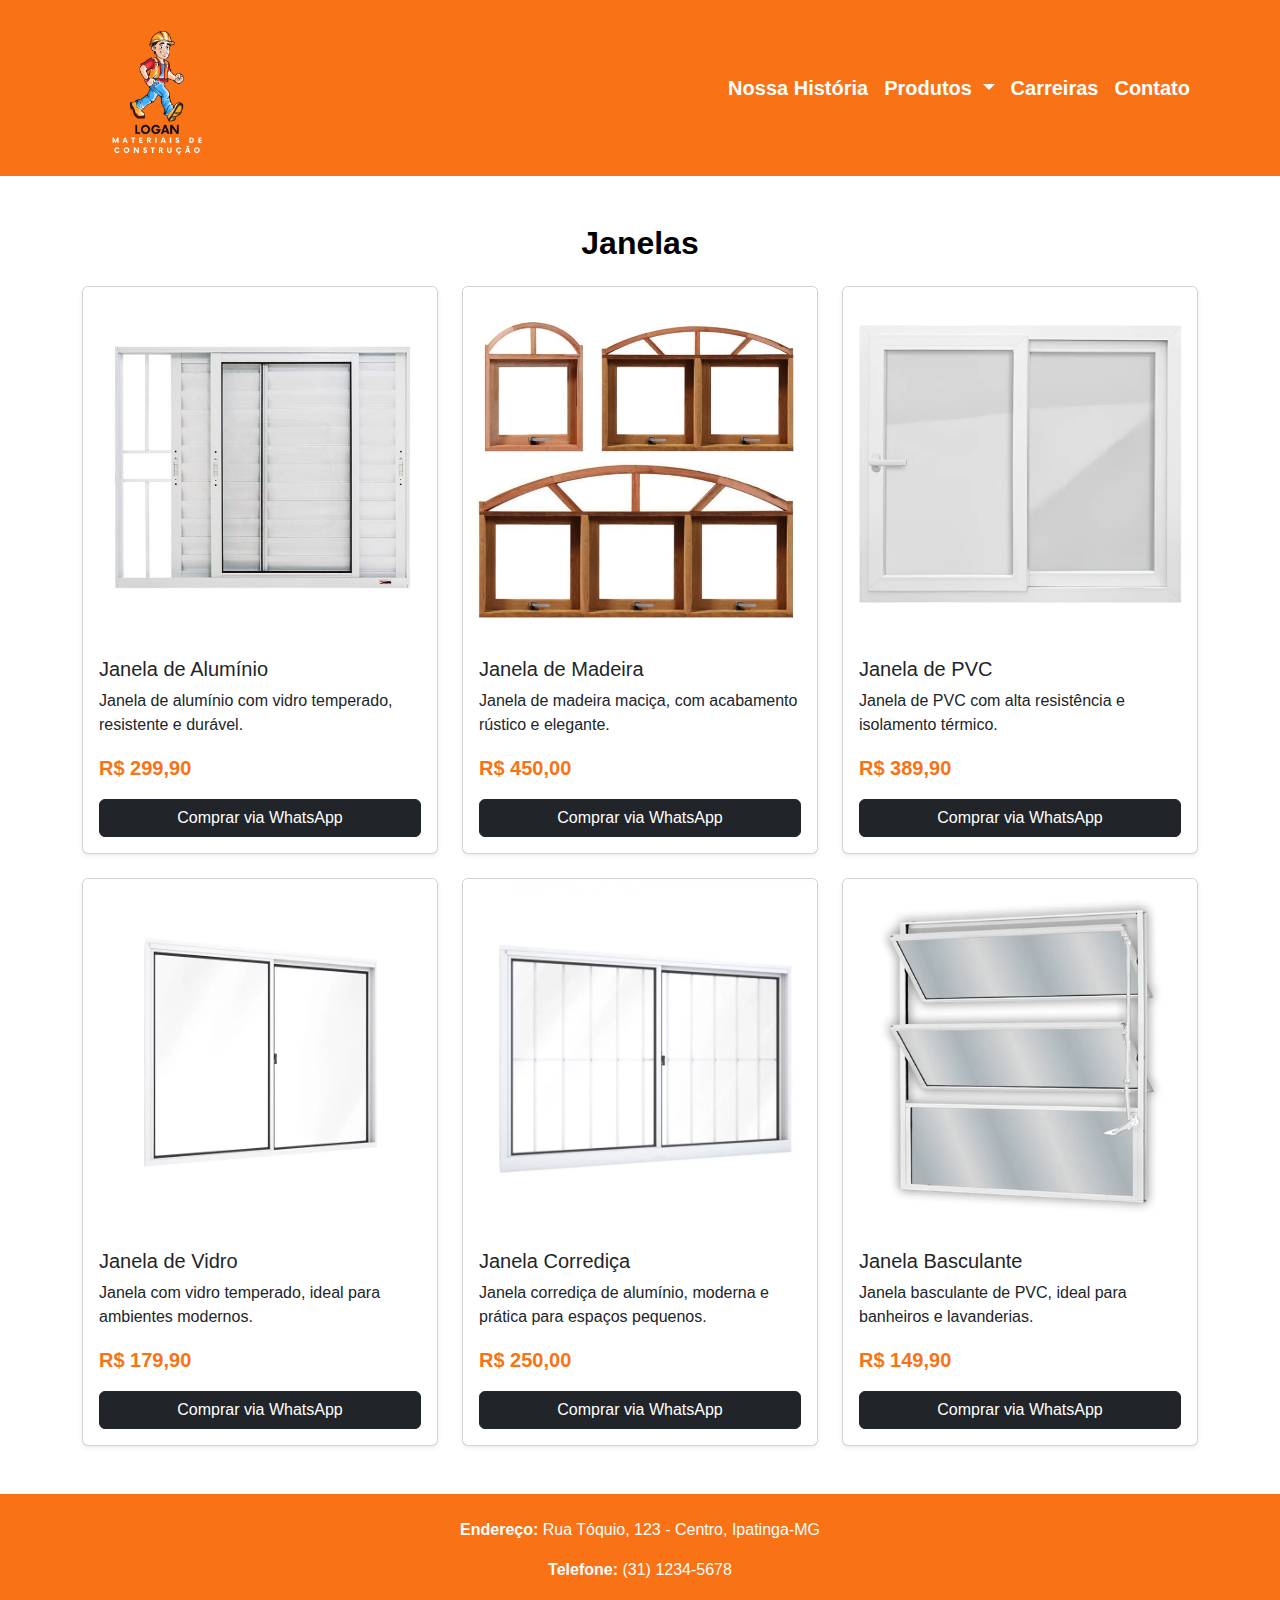
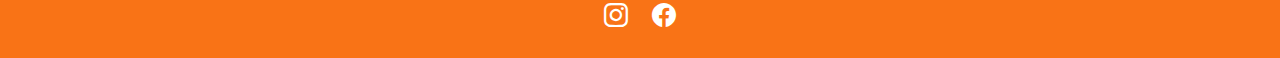
<file: wwwroot/janelas.html>
<!DOCTYPE html>
<html lang="pt-BR">
<head>
    <meta charset="UTF-8" />
    <meta name="viewport" content="width=device-width, initial-scale=1.0"/>
    <title>Janelas</title>
    <link href="https://cdn.jsdelivr.net/npm/bootstrap@5.3.0/dist/css/bootstrap.min.css" rel="stylesheet" />
    <link rel="stylesheet" href="https://cdn.jsdelivr.net/npm/bootstrap-icons/font/bootstrap-icons.css" />
    <link rel="stylesheet" href="style.css" />
</head>
<body class="d-flex flex-column min-vh-100">
    <nav class="navbar navbar-expand-lg bg-orange">
        <div class="container">
            <a class="navbar-brand d-flex align-items-center" href="index.html">
                <img src="img/Logotipo de material de construção simples amarelo e preto.png" alt="Logan" height="150">
            </a>
            <button class="navbar-toggler bg-white" data-bs-toggle="collapse" data-bs-target="#navbarNav">
                <span class="navbar-toggler-icon"></span>
            </button>
            <div class="collapse navbar-collapse justify-content-end" id="navbarNav">
                <ul class="navbar-nav">
                    <li class="nav-item"><a class="nav-link text-white fw-bold fs-5" href="nossahistoria.html">Nossa História</a></li>
                    <li class="nav-item dropdown">
                        <a class="nav-link dropdown-toggle text-white fw-bold fs-5" href="#" role="button" data-bs-toggle="dropdown">
                            Produtos
                        </a>
                        <ul class="dropdown-menu">
                            <li><a class="dropdown-item" href="construcao.html">Para sua construção</a></li>
                            <li><a class="dropdown-item" href="hidraulicos.html">Materiais hidráulicos</a></li>
                            <li><a class="dropdown-item" href="eletricos.html">Materiais elétricos</a></li>
                            <li><a class="dropdown-item" href="tintas.html">Tintas</a></li>
                            <li><a class="dropdown-item" href="vernizes.html">Vernizes</a></li>
                            <li><a class="dropdown-item" href="esmaltes.html">Esmaltes</a></li>
                            <li><a class="dropdown-item" href="ferramentas.html">Ferramentas</a></li>
                            <li><a class="dropdown-item" href="pisosrevestimentos.html">Pisos e Revestimentos</a></li>
                            <li><a class="dropdown-item" href="metais.html">Metais</a></li>
                            <li><a class="dropdown-item" href="portas.html">Portas</a></li>
                            <li><a class="dropdown-item" href="janelas.html">Janelas</a></li>
                        </ul>
                    </li>
                    <li class="nav-item"><a class="nav-link text-white fw-bold fs-5" href="carreiras.html">Carreiras</a></li>
                    <li class="nav-item"><a class="nav-link text-white fw-bold fs-5" href="contato.html">Contato</a></li>
                </ul>
            </div>
        </div>
    </nav>
    <main>
        <section class="container my-5">
            <h2 class="text-center text-black mb-4"><strong>Janelas</strong></h2>
            <div class="row row-cols-1 row-cols-md-3 g-4">
                
                <div class="col">
                    <div class="card h-100 shadow-sm d-flex flex-column justify-content-between">
                        <img src="img/janelaaluminio.jpg" class="card-img-top" alt="Janela de Alumínio">
                        <div class="card-body d-flex flex-column">
                            <h5 class="card-title">Janela de Alumínio</h5>
                            <p class="card-text">Janela de alumínio com vidro temperado, resistente e durável.</p>
                            <p class="text-orange fw-bold fs-5">R$ 299,90</p>
                            <div class="mt-auto">
                                <a href="https://wa.me/5531123456789?text=Olá!%20Tenho%20interesse%20em%20comprar%20JANELA%20DE%20ALUMÍNIO%20pelo%20valor%20de%20R$%20299,90.%20Poderia%20me%20ajudar?" target="_blank" class="btn btn-dark w-100">Comprar via WhatsApp</a>
                            </div>
                        </div>
                    </div>
                </div>
                <div class="col">
                    <div class="card h-100 shadow-sm d-flex flex-column justify-content-between">
                        <img src="img/janela madeira.jpg" class="card-img-top" alt="Janela de Madeira">
                        <div class="card-body d-flex flex-column">
                            <h5 class="card-title">Janela de Madeira</h5>
                            <p class="card-text">Janela de madeira maciça, com acabamento rústico e elegante.</p>
                            <p class="text-orange fw-bold fs-5">R$ 450,00</p>
                            <div class="mt-auto">
                                <a href="https://wa.me/5531123456789?text=Olá!%20Tenho%20interesse%20em%20comprar%20JANELA%20DE%20MADEIRA%20pelo%20valor%20de%20R$%20450,00.%20Poderia%20me%20ajudar?" target="_blank" class="btn btn-dark w-100">Comprar via WhatsApp</a>
                            </div>
                        </div>
                    </div>
                </div>
                <div class="col">
                    <div class="card h-100 shadow-sm d-flex flex-column justify-content-between">
                        <img src="img/janela pvc.webp" class="card-img-top" alt="Janela de PVC">
                        <div class="card-body d-flex flex-column">
                            <h5 class="card-title">Janela de PVC</h5>
                            <p class="card-text">Janela de PVC com alta resistência e isolamento térmico.</p>
                            <p class="text-orange fw-bold fs-5">R$ 389,90</p>
                            <div class="mt-auto">
                                <a href="https://wa.me/5531123456789?text=Olá!%20Tenho%20interesse%20em%20comprar%20JANELA%20DE%20PVC%20pelo%20valor%20de%20R$%20389,90.%20Poderia%20me%20ajudar?" target="_blank" class="btn btn-dark w-100">Comprar via WhatsApp</a>
                            </div>
                        </div>
                    </div>
                </div>
                <div class="col">
                    <div class="card h-100 shadow-sm d-flex flex-column justify-content-between">
                        <img src="img/janela vidro.webp" class="card-img-top" alt="Janela de Vidro">
                        <div class="card-body d-flex flex-column">
                            <h5 class="card-title">Janela de Vidro</h5>
                            <p class="card-text">Janela com vidro temperado, ideal para ambientes modernos.</p>
                            <p class="text-orange fw-bold fs-5">R$ 179,90</p>
                            <div class="mt-auto">
                                <a href="https://wa.me/5531123456789?text=Olá!%20Tenho%20interesse%20em%20comprar%20JANELA%20DE%20VIDRO%20pelo%20valor%20de%20R$%20179,90.%20Poderia%20me%20ajudar?" target="_blank" class="btn btn-dark w-100">Comprar via WhatsApp</a>
                            </div>
                        </div>
                    </div>
                </div>
                <div class="col">
                    <div class="card h-100 shadow-sm d-flex flex-column justify-content-between">
                        <img src="img/janela de correr.webp" class="card-img-top" alt="Janela Corrediça">
                        <div class="card-body d-flex flex-column">
                            <h5 class="card-title">Janela Corrediça</h5>
                            <p class="card-text">Janela corrediça de alumínio, moderna e prática para espaços pequenos.</p>
                            <p class="text-orange fw-bold fs-5">R$ 250,00</p>
                            <div class="mt-auto">
                                <a href="https://wa.me/5531123456789?text=Olá!%20Tenho%20interesse%20em%20comprar%20JANELA%20CORREDIÇA%20pelo%20valor%20de%20R$%20250,00.%20Poderia%20me%20ajudar?" target="_blank" class="btn btn-dark w-100">Comprar via WhatsApp</a>
                            </div>
                        </div>
                    </div>
                </div>
                <div class="col">
                    <div class="card h-100 shadow-sm d-flex flex-column justify-content-between">
                        <img src="img/janela basculantes.webp" class="card-img-top" alt="Janela Basculante">
                        <div class="card-body d-flex flex-column">
                            <h5 class="card-title">Janela Basculante</h5>
                            <p class="card-text">Janela basculante de PVC, ideal para banheiros e lavanderias.</p>
                            <p class="text-orange fw-bold fs-5">R$ 149,90</p>
                            <div class="mt-auto">
                                <a href="https://wa.me/5531123456789?text=Olá!%20Tenho%20interesse%20em%20comprar%20JANELA%20BASCULANTE%20pelo%20valor%20de%20R$%20149,90.%20Poderia%20me%20ajudar?" target="_blank" class="btn btn-dark w-100">Comprar via WhatsApp</a>
                            </div>
                        </div>
                    </div>
                </div>
            </div>
        </section>        
    </main>
    <footer class="bg-orange text-white py-4 mt-auto">
        <div class="container text-center">
            <p><strong>Endereço:</strong> Rua Tóquio, 123 - Centro, Ipatinga-MG</p>
            <p><strong>Telefone:</strong> (31) 1234-5678</p>
            <div class="d-flex justify-content-center gap-4 mt-3">
                <a href="https://www.instagram.com/loganmaterialdeconstrucao/" class="text-white fs-4"><i class="bi bi-instagram"></i></a>
                <a href="https://www.facebook.com/pages/Logan-Materiais-De-Constru%C3%A7%C3%A3o/708138809217769?locale=gl_ES" class="text-white fs-4"><i class="bi bi-facebook"></i></a>
            </div>
        </div>
    </footer>
    <script src="https://cdn.jsdelivr.net/npm/bootstrap@5.3.0/dist/js/bootstrap.bundle.min.js"></script>
</body>
</html>
</file>
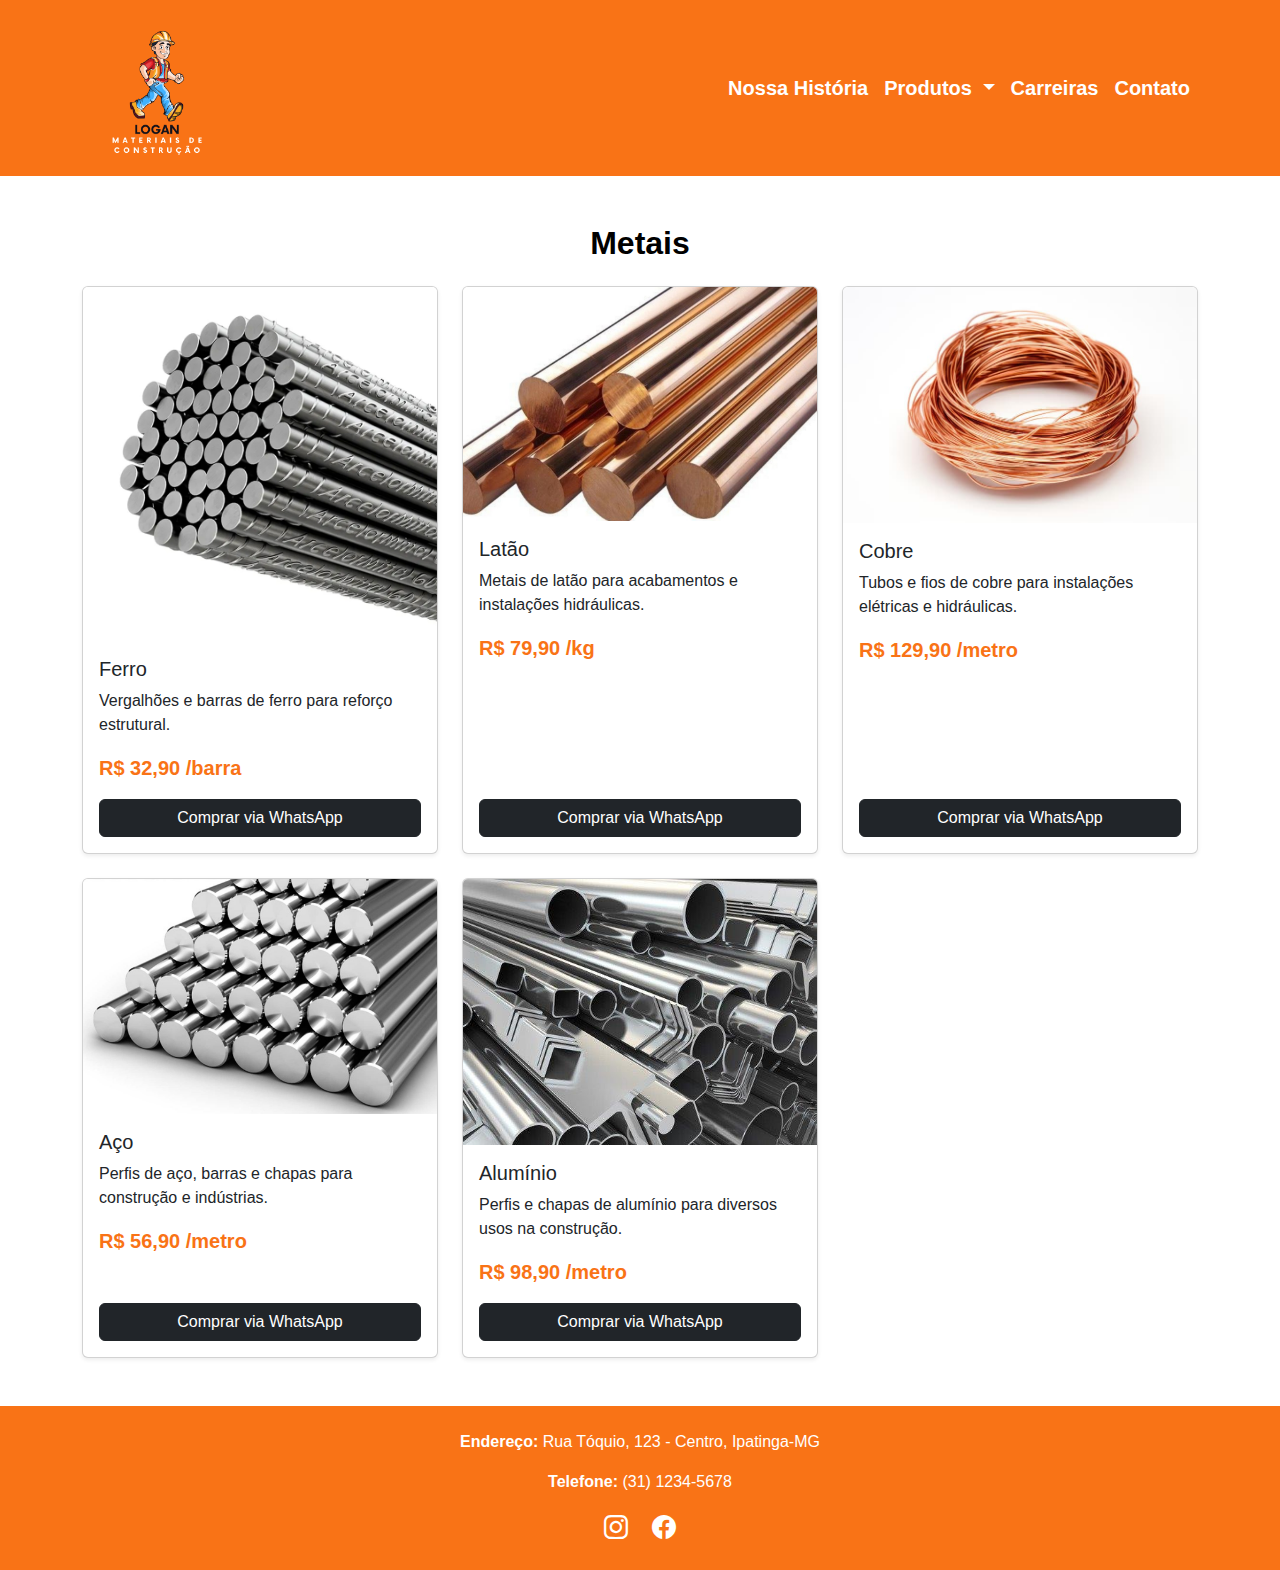
<file: wwwroot/metais.html>
<!DOCTYPE html>
<html lang="pt-BR">
<head>
    <meta charset="UTF-8" />
    <meta name="viewport" content="width=device-width, initial-scale=1.0"/>
    <title>Metais</title>
    <link href="https://cdn.jsdelivr.net/npm/bootstrap@5.3.0/dist/css/bootstrap.min.css" rel="stylesheet" />
    <link rel="stylesheet" href="https://cdn.jsdelivr.net/npm/bootstrap-icons/font/bootstrap-icons.css" />
    <link rel="stylesheet" href="style.css" />
</head>
<body class="d-flex flex-column min-vh-100">
    <nav class="navbar navbar-expand-lg bg-orange">
        <div class="container">
            <a class="navbar-brand d-flex align-items-center" href="index.html">
                <img src="img/Logotipo de material de construção simples amarelo e preto.png" alt="Logan" height="150">
            </a>
            <button class="navbar-toggler bg-white" data-bs-toggle="collapse" data-bs-target="#navbarNav">
                <span class="navbar-toggler-icon"></span>
            </button>
            <div class="collapse navbar-collapse justify-content-end" id="navbarNav">
                <ul class="navbar-nav">
                    <li class="nav-item"><a class="nav-link text-white fw-bold fs-5" href="nossahistoria.html">Nossa História</a></li>
                    <li class="nav-item dropdown">
                        <a class="nav-link dropdown-toggle text-white fw-bold fs-5" href="#" role="button" data-bs-toggle="dropdown">
                            Produtos
                        </a>
                        <ul class="dropdown-menu">
                            <li><a class="dropdown-item" href="construcao.html">Para sua construção</a></li>
                            <li><a class="dropdown-item" href="hidraulicos.html">Materiais hidráulicos</a></li>
                            <li><a class="dropdown-item" href="eletricos.html">Materiais elétricos</a></li>
                            <li><a class="dropdown-item" href="tintas.html">Tintas</a></li>
                            <li><a class="dropdown-item" href="vernizes.html">Vernizes</a></li>
                            <li><a class="dropdown-item" href="esmaltes.html">Esmaltes</a></li>
                            <li><a class="dropdown-item" href="ferramentas.html">Ferramentas</a></li>
                            <li><a class="dropdown-item" href="pisosrevestimentos.html">Pisos e Revestimentos</a></li>
                            <li><a class="dropdown-item" href="metais.html">Metais</a></li>
                            <li><a class="dropdown-item" href="portas.html">Portas</a></li>
                            <li><a class="dropdown-item" href="janelas.html">Janelas</a></li>
                        </ul>
                    </li>
                    <li class="nav-item"><a class="nav-link text-white fw-bold fs-5" href="carreiras.html">Carreiras</a></li>
                    <li class="nav-item"><a class="nav-link text-white fw-bold fs-5" href="contato.html">Contato</a></li>
                </ul>
            </div>
        </div>
    </nav>
    <main>
        <section class="container my-5">
            <h2 class="text-center text-black mb-4"><strong>Metais</strong></h2>
            <div class="row row-cols-1 row-cols-md-3 g-4">
                
                <div class="col">
                    <div class="card h-100 shadow-sm d-flex flex-column justify-content-between">
                        <img src="img/ferro.jpg" class="card-img-top" alt="Ferro">
                        <div class="card-body d-flex flex-column">
                            <h5 class="card-title">Ferro</h5>
                            <p class="card-text">Vergalhões e barras de ferro para reforço estrutural.</p>
                            <p class="text-orange fw-bold fs-5">R$ 32,90 /barra</p>
                            <div class="mt-auto">
                                <a href="https://wa.me/5531123456789?text=Olá!%20Tenho%20interesse%20em%20comprar%20FERRO%20pelo%20valor%20de%20R$%2032,90%20por%20barra.%20Poderia%20me%20ajudar?" target="_blank" class="btn btn-dark w-100">Comprar via WhatsApp</a>
                            </div>
                        </div>
                    </div>
                </div>
                <div class="col">
                    <div class="card h-100 shadow-sm d-flex flex-column justify-content-between">
                        <img src="img/latao.jpg" class="card-img-top" alt="Latão">
                        <div class="card-body d-flex flex-column">
                            <h5 class="card-title">Latão</h5>
                            <p class="card-text">Metais de latão para acabamentos e instalações hidráulicas.</p>
                            <p class="text-orange fw-bold fs-5">R$ 79,90 /kg</p>
                            <div class="mt-auto">
                                <a href="https://wa.me/5531123456789?text=Olá!%20Tenho%20interesse%20em%20comprar%20LATÃO%20pelo%20valor%20de%20R$%2079,90%20por%20kg.%20Poderia%20me%20ajudar?" target="_blank" class="btn btn-dark w-100">Comprar via WhatsApp</a>
                            </div>
                        </div>
                    </div>
                </div>
                <div class="col">
                    <div class="card h-100 shadow-sm d-flex flex-column justify-content-between">
                        <img src="img/cobre.jpg" class="card-img-top" alt="Cobre">
                        <div class="card-body d-flex flex-column">
                            <h5 class="card-title">Cobre</h5>
                            <p class="card-text">Tubos e fios de cobre para instalações elétricas e hidráulicas.</p>
                            <p class="text-orange fw-bold fs-5">R$ 129,90 /metro</p>
                            <div class="mt-auto">
                                <a href="https://wa.me/5531123456789?text=Olá!%20Tenho%20interesse%20em%20comprar%20COBRE%20pelo%20valor%20de%20R$%20129,90%20por%20metro.%20Poderia%20me%20ajudar?" target="_blank" class="btn btn-dark w-100">Comprar via WhatsApp</a>
                            </div>
                        </div>
                    </div>
                </div>
                <div class="col">
                    <div class="card h-100 shadow-sm d-flex flex-column justify-content-between">
                        <img src="img/aco.jpg" class="card-img-top" alt="Aço">
                        <div class="card-body d-flex flex-column">
                            <h5 class="card-title">Aço</h5>
                            <p class="card-text">Perfis de aço, barras e chapas para construção e indústrias.</p>
                            <p class="text-orange fw-bold fs-5">R$ 56,90 /metro</p>
                            <div class="mt-auto">
                                <a href="https://wa.me/5531123456789?text=Olá!%20Tenho%20interesse%20em%20comprar%20AÇO%20pelo%20valor%20de%20R$%2056,90%20por%20metro.%20Poderia%20me%20ajudar?" target="_blank" class="btn btn-dark w-100">Comprar via WhatsApp</a>
                            </div>
                        </div>
                    </div>
                </div>
                <div class="col">
                    <div class="card h-100 shadow-sm d-flex flex-column justify-content-between">
                        <img src="img/aluminio.jpg" class="card-img-top" alt="Alumínio">
                        <div class="card-body d-flex flex-column">
                            <h5 class="card-title">Alumínio</h5>
                            <p class="card-text">Perfis e chapas de alumínio para diversos usos na construção.</p>
                            <p class="text-orange fw-bold fs-5">R$ 98,90 /metro</p>
                            <div class="mt-auto">
                                <a href="https://wa.me/5531123456789?text=Olá!%20Tenho%20interesse%20em%20comprar%20ALUMÍNIO%20pelo%20valor%20de%20R$%2098,90%20por%20metro.%20Poderia%20me%20ajudar?" target="_blank" class="btn btn-dark w-100">Comprar via WhatsApp</a>
                            </div>
                        </div>
                    </div>
                </div>
            </div>
        </section>        
    </main>
    <footer class="bg-orange text-white py-4 mt-auto">
        <div class="container text-center">
            <p><strong>Endereço:</strong> Rua Tóquio, 123 - Centro, Ipatinga-MG</p>
            <p><strong>Telefone:</strong> (31) 1234-5678</p>
            <div class="d-flex justify-content-center gap-4 mt-3">
                <a href="https://www.instagram.com/loganmaterialdeconstrucao/" class="text-white fs-4"><i class="bi bi-instagram"></i></a>
                <a href="https://www.facebook.com/pages/Logan-Materiais-De-Constru%C3%A7%C3%A3o/708138809217769?locale=gl_ES" class="text-white fs-4"><i class="bi bi-facebook"></i></a>
            </div>
        </div>
    </footer>
    <script src="https://cdn.jsdelivr.net/npm/bootstrap@5.3.0/dist/js/bootstrap.bundle.min.js"></script>
</body>
</html>
</file>
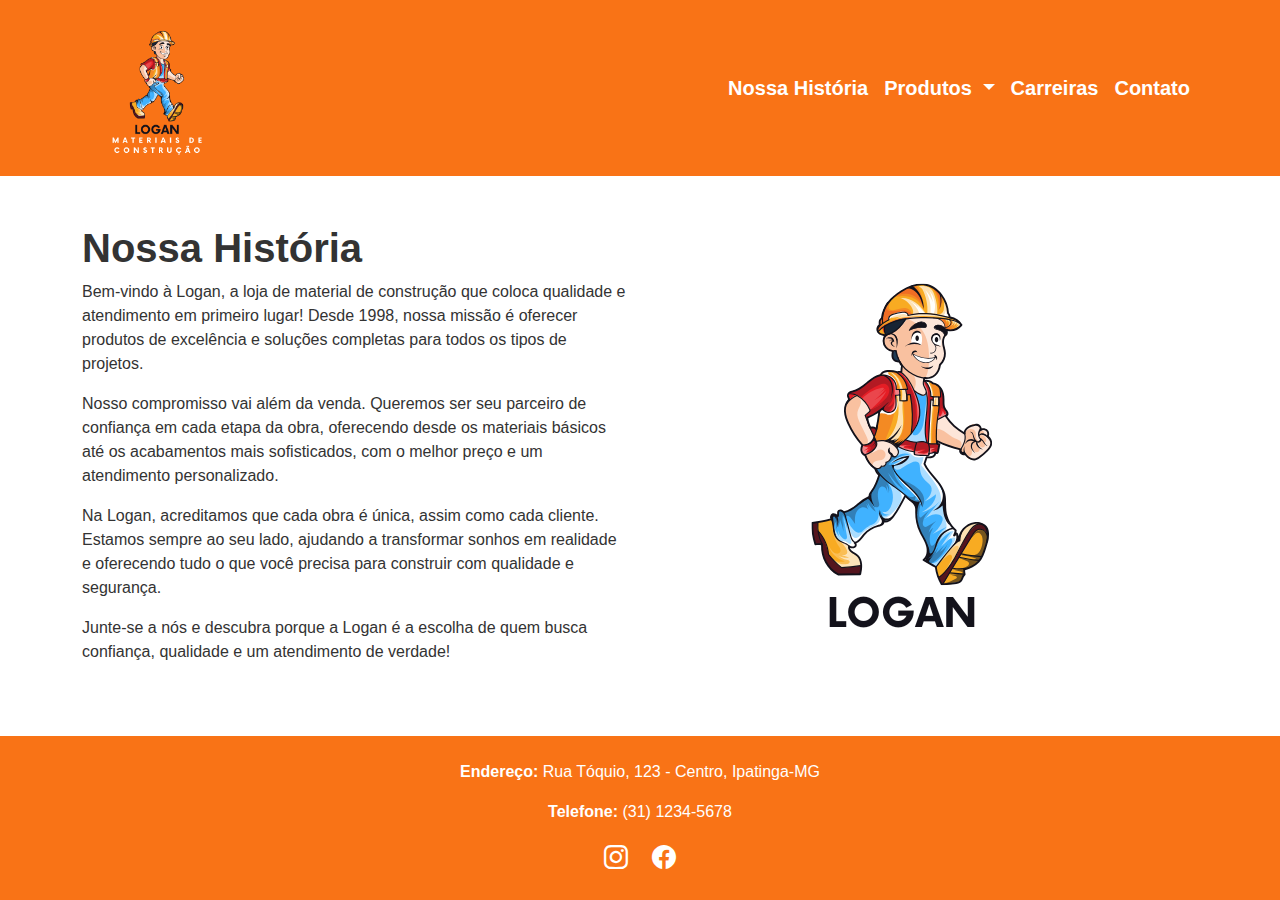
<file: wwwroot/nossahistoria.html>
<!DOCTYPE html>
<html lang="pt-BR">
<head>
    <meta charset="UTF-8" />
    <meta name="viewport" content="width=device-width, initial-scale=1.0"/>
    <title>Nossa História</title>
    <link href="https://cdn.jsdelivr.net/npm/bootstrap@5.3.0/dist/css/bootstrap.min.css" rel="stylesheet" />
    <link rel="stylesheet" href="https://cdn.jsdelivr.net/npm/bootstrap-icons/font/bootstrap-icons.css" />
    <link rel="stylesheet" href="style.css" />
</head>
<body class="d-flex flex-column min-vh-100">
    <nav class="navbar navbar-expand-lg bg-orange">
        <div class="container">
            <a class="navbar-brand d-flex align-items-center" href="index.html">
                <img src="img/Logotipo de material de construção simples amarelo e preto.png" alt="Logan" height="150">
            </a>
            <button class="navbar-toggler bg-white" data-bs-toggle="collapse" data-bs-target="#navbarNav">
                <span class="navbar-toggler-icon"></span>
            </button>
            <div class="collapse navbar-collapse justify-content-end" id="navbarNav">
                <ul class="navbar-nav">
                    <li class="nav-item"><a class="nav-link text-white fw-bold fs-5" href="nossahistoria.html">Nossa História</a></li>
                    <li class="nav-item dropdown">
                        <a class="nav-link dropdown-toggle text-white fw-bold fs-5" href="#" role="button" data-bs-toggle="dropdown">
                            Produtos
                        </a>
                        <ul class="dropdown-menu">
                            <li><a class="dropdown-item" href="construcao.html">Para sua construção</a></li>
                            <li><a class="dropdown-item" href="hidraulicos.html">Materiais hidráulicos</a></li>
                            <li><a class="dropdown-item" href="eletricos.html">Materiais elétricos</a></li>
                            <li><a class="dropdown-item" href="tintas.html">Tintas</a></li>
                            <li><a class="dropdown-item" href="vernizes.html">Vernizes</a></li>
                            <li><a class="dropdown-item" href="esmaltes.html">Esmaltes</a></li>
                            <li><a class="dropdown-item" href="ferramentas.html">Ferramentas</a></li>
                            <li><a class="dropdown-item" href="pisosrevestimentos.html">Pisos e Revestimentos</a></li>
                            <li><a class="dropdown-item" href="metais.html">Metais</a></li>
                            <li><a class="dropdown-item" href="portas.html">Portas</a></li>
                            <li><a class="dropdown-item" href="janelas.html">Janelas</a></li>
                        </ul>
                    </li>
                    <li class="nav-item"><a class="nav-link text-white fw-bold fs-5" href="carreiras.html">Carreiras</a></li>
                    <li class="nav-item"><a class="nav-link text-white fw-bold fs-5" href="contato.html">Contato</a></li>
                </ul>
            </div>
        </div>
    </nav>
</header>
<main>
    <div class="container mt-5">
        <div class="row">
            <div class="col-md-6">
                <h1><strong>Nossa História</strong></h1>
                <p>Bem-vindo à Logan, a loja de material de construção que coloca qualidade e atendimento em primeiro lugar! Desde 1998, nossa missão é oferecer produtos de excelência e soluções completas para todos os tipos de projetos.</p>
                <p>Nosso compromisso vai além da venda. Queremos ser seu parceiro de confiança em cada etapa da obra, oferecendo desde os materiais básicos até os acabamentos mais sofisticados, com o melhor preço e um atendimento personalizado.</p>
                <p>Na Logan, acreditamos que cada obra é única, assim como cada cliente. Estamos sempre ao seu lado, ajudando a transformar sonhos em realidade e oferecendo tudo o que você precisa para construir com qualidade e segurança.</p>
                <p>Junte-se a nós e descubra porque a Logan é a escolha de quem busca confiança, qualidade e um atendimento de verdade!</p>
            </div>
            <div class="col-md-6">
                <img src="img/Logotipo de material de construção simples amarelo e preto.png" alt="Logan" class="img-fluid rounded">
            </div>
        </div>
    </div>
</main>
<footer class="bg-orange text-white py-4 mt-auto">
    <div class="container text-center">
        <p><strong>Endereço:</strong> Rua Tóquio, 123 - Centro, Ipatinga-MG</p>
        <p><strong>Telefone:</strong> (31) 1234-5678</p>
        <div class="d-flex justify-content-center gap-4 mt-3">
            <a href="https://www.instagram.com/loganmaterialdeconstrucao/" class="text-white fs-4"><i class="bi bi-instagram"></i></a>
            <a href="https://www.facebook.com/pages/Logan-Materiais-De-Constru%C3%A7%C3%A3o/708138809217769?locale=gl_ES" class="text-white fs-4"><i class="bi bi-facebook"></i></a>
        </div>
    </div>
</footer>
<script src="https://cdn.jsdelivr.net/npm/bootstrap@5.3.0/dist/js/bootstrap.bundle.min.js"></script>
</body>
</html>
</file>
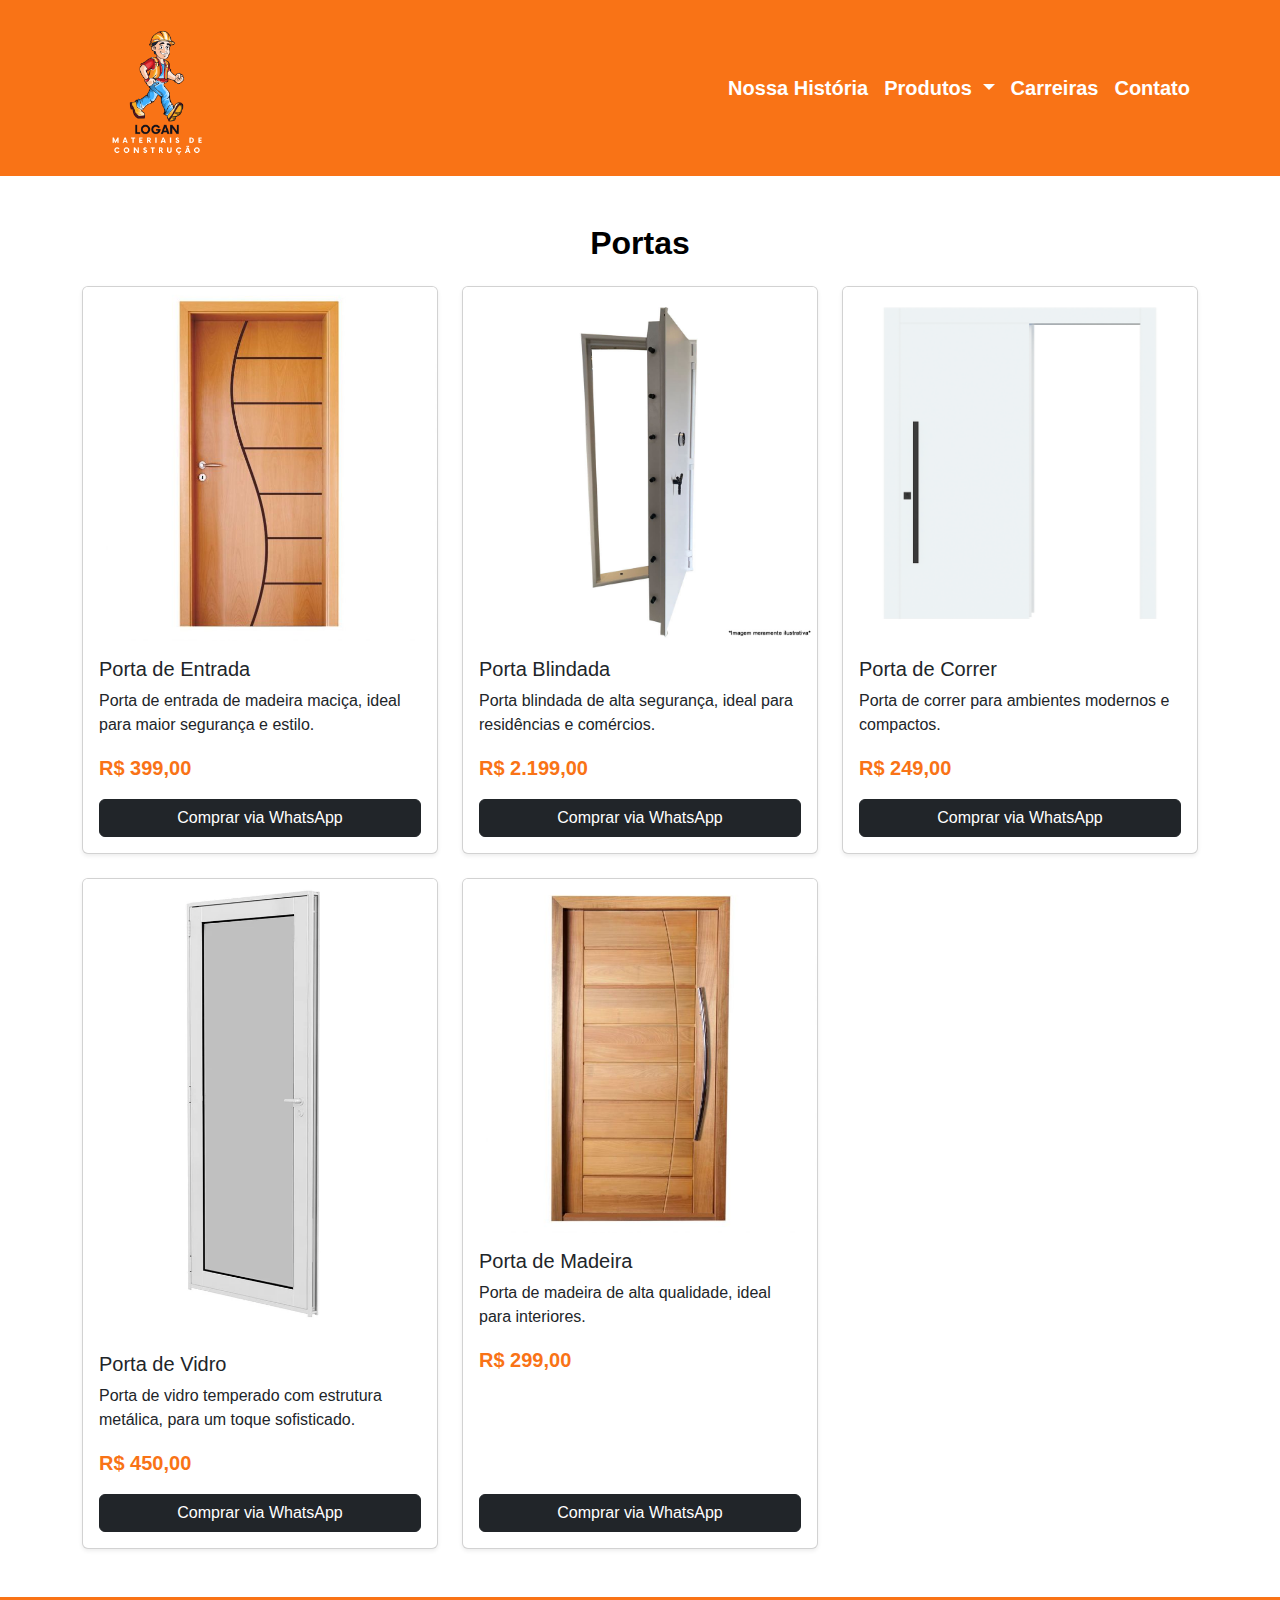
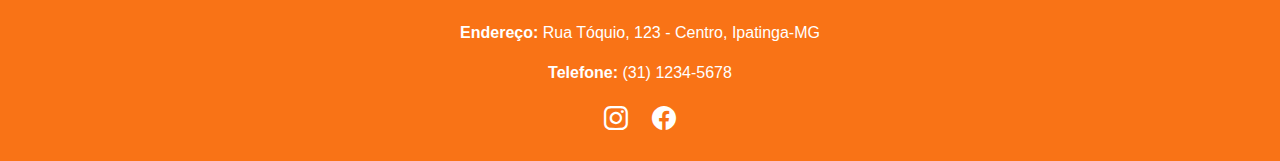
<file: wwwroot/portas.html>
<!DOCTYPE html>
<html lang="pt-BR">
<head>
    <meta charset="UTF-8" />
    <meta name="viewport" content="width=device-width, initial-scale=1.0"/>
    <title>Portas</title>
    <link href="https://cdn.jsdelivr.net/npm/bootstrap@5.3.0/dist/css/bootstrap.min.css" rel="stylesheet" />
    <link rel="stylesheet" href="https://cdn.jsdelivr.net/npm/bootstrap-icons/font/bootstrap-icons.css" />
    <link rel="stylesheet" href="style.css" />
</head>
<body class="d-flex flex-column min-vh-100">
    <nav class="navbar navbar-expand-lg bg-orange">
        <div class="container">
            <a class="navbar-brand d-flex align-items-center" href="index.html">
                <img src="img/Logotipo de material de construção simples amarelo e preto.png" alt="Logan" height="150">
            </a>
            <button class="navbar-toggler bg-white" data-bs-toggle="collapse" data-bs-target="#navbarNav">
                <span class="navbar-toggler-icon"></span>
            </button>
            <div class="collapse navbar-collapse justify-content-end" id="navbarNav">
                <ul class="navbar-nav">
                    <li class="nav-item"><a class="nav-link text-white fw-bold fs-5" href="nossahistoria.html">Nossa História</a></li>
                    <li class="nav-item dropdown">
                        <a class="nav-link dropdown-toggle text-white fw-bold fs-5" href="#" role="button" data-bs-toggle="dropdown">
                            Produtos
                        </a>
                        <ul class="dropdown-menu">
                            <li><a class="dropdown-item" href="construcao.html">Para sua construção</a></li>
                            <li><a class="dropdown-item" href="hidraulicos.html">Materiais hidráulicos</a></li>
                            <li><a class="dropdown-item" href="eletricos.html">Materiais elétricos</a></li>
                            <li><a class="dropdown-item" href="tintas.html">Tintas</a></li>
                            <li><a class="dropdown-item" href="vernizes.html">Vernizes</a></li>
                            <li><a class="dropdown-item" href="esmaltes.html">Esmaltes</a></li>
                            <li><a class="dropdown-item" href="ferramentas.html">Ferramentas</a></li>
                            <li><a class="dropdown-item" href="pisosrevestimentos.html">Pisos e Revestimentos</a></li>
                            <li><a class="dropdown-item" href="metais.html">Metais</a></li>
                            <li><a class="dropdown-item" href="portas.html">Portas</a></li>
                            <li><a class="dropdown-item" href="janelas.html">Janelas</a></li>
                        </ul>
                    </li>
                    <li class="nav-item"><a class="nav-link text-white fw-bold fs-5" href="carreiras.html">Carreiras</a></li>
                    <li class="nav-item"><a class="nav-link text-white fw-bold fs-5" href="contato.html">Contato</a></li>
                </ul>
            </div>
        </div>
    </nav>
    <main>
        <section class="container my-5">
            <h2 class="text-center text-black mb-4"><strong>Portas</strong></h2>
            <div class="row row-cols-1 row-cols-md-3 g-4">
                
                <div class="col">
                    <div class="card h-100 shadow-sm d-flex flex-column justify-content-between">
                        <img src="img/porta de entrada.jpg" class="card-img-top" alt="Porta de Entrada">
                        <div class="card-body d-flex flex-column">
                            <h5 class="card-title">Porta de Entrada</h5>
                            <p class="card-text">Porta de entrada de madeira maciça, ideal para maior segurança e estilo.</p>
                            <p class="text-orange fw-bold fs-5">R$ 399,00</p>
                            <div class="mt-auto">
                                <a href="https://wa.me/5531123456789?text=Olá!%20Tenho%20interesse%20em%20comprar%20PORTA%20DE%20ENTRADA%20pelo%20valor%20de%20R$%20399,00.%20Poderia%20me%20ajudar?" target="_blank" class="btn btn-dark w-100">Comprar via WhatsApp</a>
                            </div>
                        </div>
                    </div>
                </div>
                <div class="col">
                    <div class="card h-100 shadow-sm d-flex flex-column justify-content-between">
                        <img src="img/porta blindada.jpg" class="card-img-top" alt="Porta Blindada">
                        <div class="card-body d-flex flex-column">
                            <h5 class="card-title">Porta Blindada</h5>
                            <p class="card-text">Porta blindada de alta segurança, ideal para residências e comércios.</p>
                            <p class="text-orange fw-bold fs-5">R$ 2.199,00</p>
                            <div class="mt-auto">
                                <a href="https://wa.me/5531123456789?text=Olá!%20Tenho%20interesse%20em%20comprar%20PORTA%20BLINDADA%20pelo%20valor%20de%20R$%202199,00.%20Poderia%20me%20ajudar?" target="_blank" class="btn btn-dark w-100">Comprar via WhatsApp</a>
                            </div>
                        </div>
                    </div>
                </div>
                <div class="col">
                    <div class="card h-100 shadow-sm d-flex flex-column justify-content-between">
                        <img src="img/porta de correr.png" class="card-img-top" alt="Porta de Correr">
                        <div class="card-body d-flex flex-column">
                            <h5 class="card-title">Porta de Correr</h5>
                            <p class="card-text">Porta de correr para ambientes modernos e compactos.</p>
                            <p class="text-orange fw-bold fs-5">R$ 249,00</p>
                            <div class="mt-auto">
                                <a href="https://wa.me/5531123456789?text=Olá!%20Tenho%20interesse%20em%20comprar%20PORTA%20DE%20CORRER%20pelo%20valor%20de%20R$%20249,00.%20Poderia%20me%20ajudar?" target="_blank" class="btn btn-dark w-100">Comprar via WhatsApp</a>
                            </div>
                        </div>
                    </div>
                </div>
                <div class="col">
                    <div class="card h-100 shadow-sm d-flex flex-column justify-content-between">
                        <img src="img/porta de vidro.png" class="card-img-top" alt="Porta de Vidro">
                        <div class="card-body d-flex flex-column">
                            <h5 class="card-title">Porta de Vidro</h5>
                            <p class="card-text">Porta de vidro temperado com estrutura metálica, para um toque sofisticado.</p>
                            <p class="text-orange fw-bold fs-5">R$ 450,00</p>
                            <div class="mt-auto">
                                <a href="https://wa.me/5531123456789?text=Olá!%20Tenho%20interesse%20em%20comprar%20PORTA%20DE%20VIDRO%20pelo%20valor%20de%20R$%20450,00.%20Poderia%20me%20ajudar?" target="_blank" class="btn btn-dark w-100">Comprar via WhatsApp</a>
                            </div>
                        </div>
                    </div>
                </div>
                <div class="col">
                    <div class="card h-100 shadow-sm d-flex flex-column justify-content-between">
                        <img src="img/porta de madeira.jpg" class="card-img-top" alt="Porta de Madeira">
                        <div class="card-body d-flex flex-column">
                            <h5 class="card-title">Porta de Madeira</h5>
                            <p class="card-text">Porta de madeira de alta qualidade, ideal para interiores.</p>
                            <p class="text-orange fw-bold fs-5">R$ 299,00</p>
                            <div class="mt-auto">
                                <a href="https://wa.me/5531123456789?text=Olá!%20Tenho%20interesse%20em%20comprar%20PORTA%20DE%20MADEIRA%20pelo%20valor%20de%20R$%20299,00.%20Poderia%20me%20ajudar?" target="_blank" class="btn btn-dark w-100">Comprar via WhatsApp</a>
                            </div>
                        </div>
                    </div>
                </div>
            </div>
        </section>        
    </main>
    <footer class="bg-orange text-white py-4 mt-auto">
        <div class="container text-center">
            <p><strong>Endereço:</strong> Rua Tóquio, 123 - Centro, Ipatinga-MG</p>
            <p><strong>Telefone:</strong> (31) 1234-5678</p>
            <div class="d-flex justify-content-center gap-4 mt-3">
                <a href="https://www.instagram.com/loganmaterialdeconstrucao/" class="text-white fs-4"><i class="bi bi-instagram"></i></a>
                <a href="https://www.facebook.com/pages/Logan-Materiais-De-Constru%C3%A7%C3%A3o/708138809217769?locale=gl_ES" class="text-white fs-4"><i class="bi bi-facebook"></i></a>
            </div>
        </div>
    </footer>
    <script src="https://cdn.jsdelivr.net/npm/bootstrap@5.3.0/dist/js/bootstrap.bundle.min.js"></script>
</body>
</html>
</file>
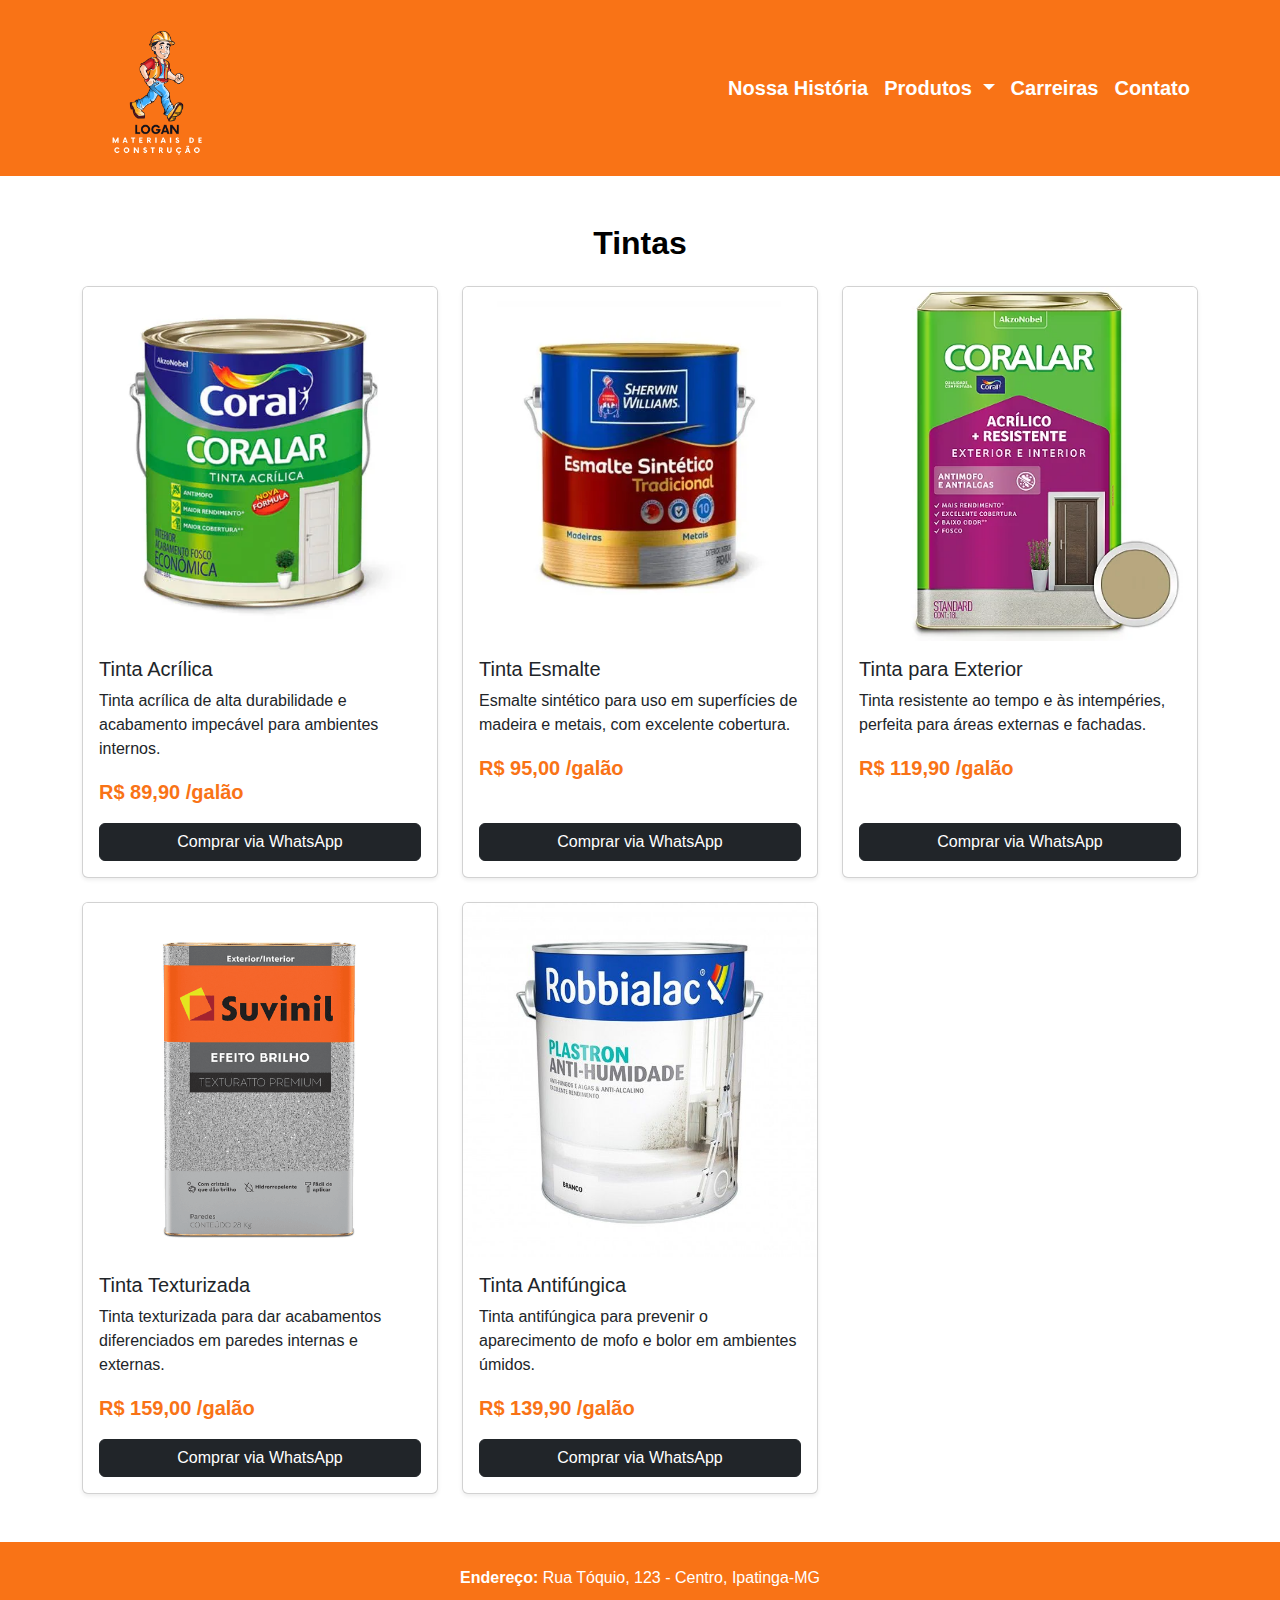
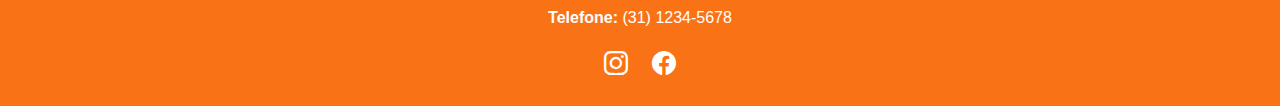
<file: wwwroot/tintas.html>
<!DOCTYPE html>
<html lang="pt-BR">
<head>
    <meta charset="UTF-8" />
    <meta name="viewport" content="width=device-width, initial-scale=1.0"/>
    <title>Tintas</title>
    <link href="https://cdn.jsdelivr.net/npm/bootstrap@5.3.0/dist/css/bootstrap.min.css" rel="stylesheet" />
    <link rel="stylesheet" href="https://cdn.jsdelivr.net/npm/bootstrap-icons/font/bootstrap-icons.css" />
    <link rel="stylesheet" href="style.css" />
</head>
<body class="d-flex flex-column min-vh-100">
    <nav class="navbar navbar-expand-lg bg-orange">
        <div class="container">
            <a class="navbar-brand d-flex align-items-center" href="index.html">
                <img src="img/Logotipo de material de construção simples amarelo e preto.png" alt="Logan" height="150">
            </a>
            <button class="navbar-toggler bg-white" data-bs-toggle="collapse" data-bs-target="#navbarNav">
                <span class="navbar-toggler-icon"></span>
            </button>
            <div class="collapse navbar-collapse justify-content-end" id="navbarNav">
                <ul class="navbar-nav">
                    <li class="nav-item"><a class="nav-link text-white fw-bold fs-5" href="nossahistoria.html">Nossa História</a></li>
                    <li class="nav-item dropdown">
                        <a class="nav-link dropdown-toggle text-white fw-bold fs-5" href="#" role="button" data-bs-toggle="dropdown">
                            Produtos
                        </a>
                        <ul class="dropdown-menu">
                            <li><a class="dropdown-item" href="construcao.html">Para sua construção</a></li>
                            <li><a class="dropdown-item" href="hidraulicos.html">Materiais hidráulicos</a></li>
                            <li><a class="dropdown-item" href="eletricos.html">Materiais elétricos</a></li>
                            <li><a class="dropdown-item" href="tintas.html">Tintas</a></li>
                            <li><a class="dropdown-item" href="vernizes.html">Vernizes</a></li>
                            <li><a class="dropdown-item" href="esmaltes.html">Esmaltes</a></li>
                            <li><a class="dropdown-item" href="ferramentas.html">Ferramentas</a></li>
                            <li><a class="dropdown-item" href="pisosrevestimentos.html">Pisos e Revestimentos</a></li>
                            <li><a class="dropdown-item" href="metais.html">Metais</a></li>
                            <li><a class="dropdown-item" href="portas.html">Portas</a></li>
                            <li><a class="dropdown-item" href="janelas.html">Janelas</a></li>
                        </ul>
                    </li>
                    <li class="nav-item"><a class="nav-link text-white fw-bold fs-5" href="carreiras.html">Carreiras</a></li>
                    <li class="nav-item"><a class="nav-link text-white fw-bold fs-5" href="contato.html">Contato</a></li>
                </ul>
            </div>
        </div>
    </nav>
    <main>
        <section class="container my-5">
            <h2 class="text-center text-black mb-4"><strong>Tintas</strong></h2>
            <div class="row row-cols-1 row-cols-md-3 g-4">
                
                <div class="col">
                    <div class="card h-100 shadow-sm d-flex flex-column justify-content-between">
                        <img src="img/tintaacrilica.webp " class="card-img-top" alt="Tinta Acrílica">
                        <div class="card-body d-flex flex-column">
                            <h5 class="card-title">Tinta Acrílica</h5>
                            <p class="card-text">Tinta acrílica de alta durabilidade e acabamento impecável para ambientes internos.</p>
                            <p class="text-orange fw-bold fs-5">R$ 89,90 /galão</p>
                            <div class="mt-auto">
                                <a href="https://wa.me/5531123456789?text=Olá!%20Tenho%20interesse%20em%20comprar%20TINTA%20ACRÍLICA%20pelo%20valor%20de%20R$%2089,90%20por%20galão.%20Poderia%20me%20ajudar?" target="_blank" class="btn btn-dark w-100">Comprar via WhatsApp</a>
                            </div>
                        </div>
                    </div>
                </div>
                <div class="col">
                    <div class="card h-100 shadow-sm d-flex flex-column justify-content-between">
                        <img src="img/tintaesmalte.webp" class="card-img-top" alt="Tinta Esmalte">
                        <div class="card-body d-flex flex-column">
                            <h5 class="card-title">Tinta Esmalte</h5>
                            <p class="card-text">Esmalte sintético para uso em superfícies de madeira e metais, com excelente cobertura.</p>
                            <p class="text-orange fw-bold fs-5">R$ 95,00 /galão</p>
                            <div class="mt-auto">
                                <a href="https://wa.me/5531123456789?text=Olá!%20Tenho%20interesse%20em%20comprar%20TINTA%20ESMALTE%20pelo%20valor%20de%20R$%2095,00%20por%20galão.%20Poderia%20me%20ajudar?" target="_blank" class="btn btn-dark w-100">Comprar via WhatsApp</a>
                            </div>
                        </div>
                    </div>
                </div>
                <div class="col">
                    <div class="card h-100 shadow-sm d-flex flex-column justify-content-between">
                        <img src="img/tintaexterior.webp" class="card-img-top" alt="Tinta para Exterior">
                        <div class="card-body d-flex flex-column">
                            <h5 class="card-title">Tinta para Exterior</h5>
                            <p class="card-text">Tinta resistente ao tempo e às intempéries, perfeita para áreas externas e fachadas.</p>
                            <p class="text-orange fw-bold fs-5">R$ 119,90 /galão</p>
                            <div class="mt-auto">
                                <a href="https://wa.me/5531123456789?text=Olá!%20Tenho%20interesse%20em%20comprar%20TINTA%20PARA%20EXTERIOR%20pelo%20valor%20de%20R$%20119,90%20por%20galão.%20Poderia%20me%20ajudar?" target="_blank" class="btn btn-dark w-100">Comprar via WhatsApp</a>
                            </div>
                        </div>
                    </div>
                </div>
                <div class="col">
                    <div class="card h-100 shadow-sm d-flex flex-column justify-content-between">
                        <img src="img/tintatexturizada.png" class="card-img-top" alt="Tinta Texturizada">
                        <div class="card-body d-flex flex-column">
                            <h5 class="card-title">Tinta Texturizada</h5>
                            <p class="card-text">Tinta texturizada para dar acabamentos diferenciados em paredes internas e externas.</p>
                            <p class="text-orange fw-bold fs-5">R$ 159,00 /galão</p>
                            <div class="mt-auto">
                                <a href="https://wa.me/5531123456789?text=Olá!%20Tenho%20interesse%20em%20comprar%20TINTA%20TEXTURIZADA%20pelo%20valor%20de%20R$%20159,00%20por%20galão.%20Poderia%20me%20ajudar?" target="_blank" class="btn btn-dark w-100">Comprar via WhatsApp</a>
                            </div>
                        </div>
                    </div>
                </div>
                <div class="col">
                    <div class="card h-100 shadow-sm d-flex flex-column justify-content-between">
                        <img src="img/antifungo.jpg" class="card-img-top" alt="Tinta Antifúngica">
                        <div class="card-body d-flex flex-column">
                            <h5 class="card-title">Tinta Antifúngica</h5>
                            <p class="card-text">Tinta antifúngica para prevenir o aparecimento de mofo e bolor em ambientes úmidos.</p>
                            <p class="text-orange fw-bold fs-5">R$ 139,90 /galão</p>
                            <div class="mt-auto">
                                <a href="https://wa.me/5531123456789?text=Olá!%20Tenho%20interesse%20em%20comprar%20TINTA%20ANTIFÚNGICA%20pelo%20valor%20de%20R$%20139,90%20por%20galão.%20Poderia%20me%20ajudar?" target="_blank" class="btn btn-dark w-100">Comprar via WhatsApp</a>
                            </div>
                        </div>
                    </div>
                </div>
            </div>
        </section>        
    </main>
    <footer class="bg-orange text-white py-4 mt-auto">
        <div class="container text-center">
            <p><strong>Endereço:</strong> Rua Tóquio, 123 - Centro, Ipatinga-MG</p>
            <p><strong>Telefone:</strong> (31) 1234-5678</p>
            <div class="d-flex justify-content-center gap-4 mt-3">
                <a href="https://www.instagram.com/loganmaterialdeconstrucao/" class="text-white fs-4"><i class="bi bi-instagram"></i></a>
                <a href="https://www.facebook.com/pages/Logan-Materiais-De-Constru%C3%A7%C3%A3o/708138809217769?locale=gl_ES" class="text-white fs-4"><i class="bi bi-facebook"></i></a>
            </div>
        </div>
    </footer>
    <script src="https://cdn.jsdelivr.net/npm/bootstrap@5.3.0/dist/js/bootstrap.bundle.min.js"></script>
</body>
</html>
</file>
<file: wwwroot/style.css>
body {
    font-family: Arial, sans-serif;
    background-color: #fff;
    color: #333;
}

.text-orange {
    color: #f97316;
}

.bg-orange {
    background-color: #f97316 !important;
}

footer a:hover {
    opacity: 0.8;
    text-decoration: none;
}

.navbar .nav-link {
    transition: 0.3s ease;
}

.navbar .nav-link:hover {
    text-decoration: underline;
}
</file>
